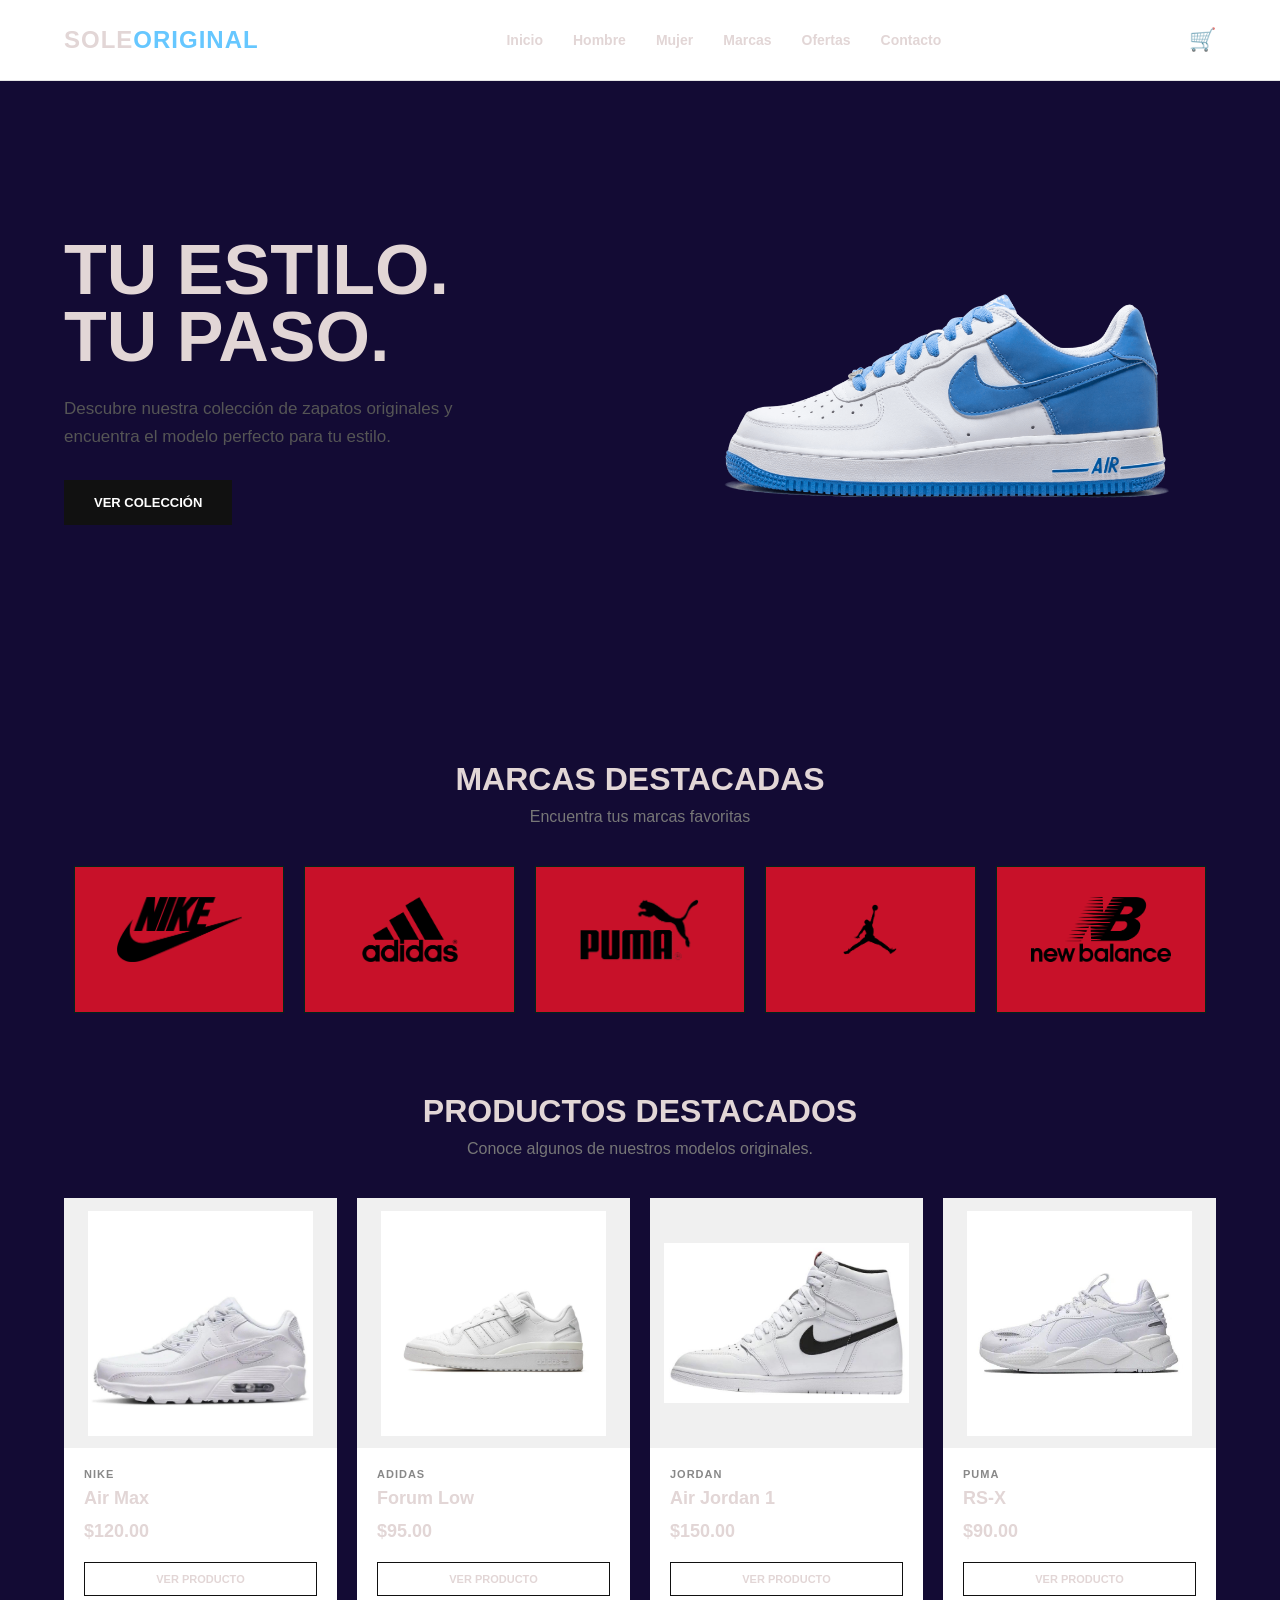
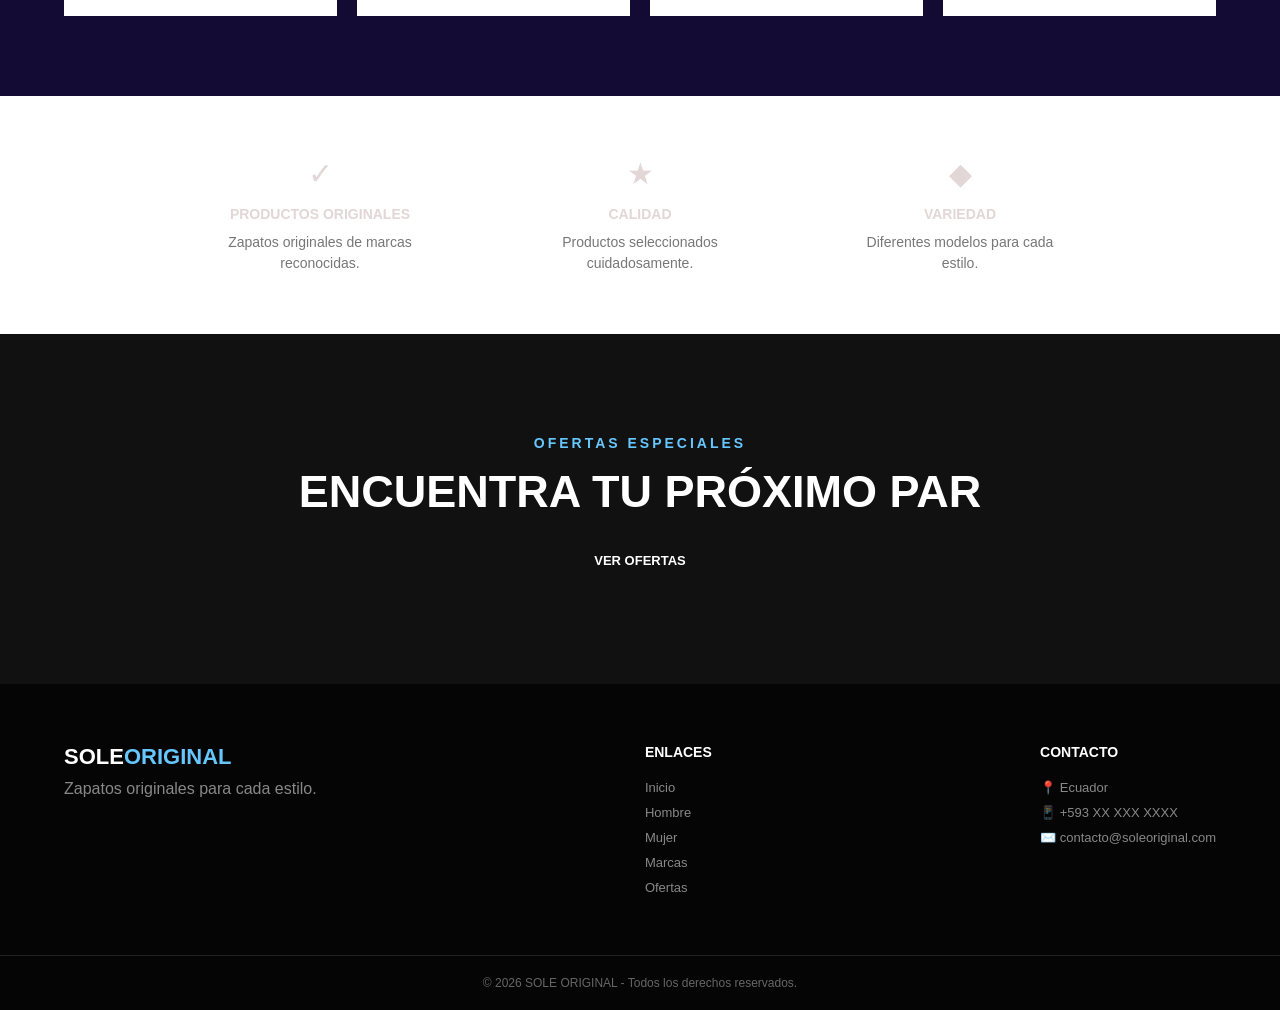
<file: index.html>
<!DOCTYPE html>
<html lang="es">

<head>
    <meta charset="UTF-8">
    <meta name="viewport" content="width=device-width, initial-scale=1.0">

    <title>SOLE ORIGINAL | Zapatos Originales</title>

    <link rel="stylesheet" href="estilo.css">
</head>

<body>

    <!-- BARRA DE NAVEGACIÓN -->

    <header>

        <nav class="navbar">

            <a href="index.html" class="logo">
                SOLE<span>ORIGINAL</span>
            </a>

            <ul class="menu">

                <li>
                    <a href="index.html">Inicio</a>
                </li>

                <li>
                    <a href="hombre.html">Hombre</a>
                </li>

                <li>
                    <a href="mujer.html">Mujer</a>
                </li>

                <li>
                    <a href="marcas.html">Marcas</a>
                </li>

                <li>
                    <a href="ofertas.html">Ofertas</a>
                </li>

                <li>
                    <a href="contacto.html">Contacto</a>
                </li>

            </ul>

            <a href="#" class="carrito">🛒</a>

        </nav>

    </header>


    <!-- PORTADA PRINCIPAL -->

    <main>

        <section class="hero">

            <div class="hero-text">

                <h1>
                    TU ESTILO.
                    <br>
                    TU PASO.
                </h1>

                <p class="descripcion">
                    Descubre nuestra colección de zapatos originales
                    y encuentra el modelo perfecto para tu estilo.
                </p>

                <a href="marcas.html" class="boton">
                    VER COLECCIÓN
                </a>

            </div>


            <div class="hero-imagen">

                <img
                    src="img/zapato-principal.png"
                    alt="Zapato original">

            </div>

        </section>


       <!-- MARCAS DESTACADAS -->


<section class="marcas">

    <h2>
        MARCAS DESTACADAS
    </h2>

    <p class="texto-seccion">
        Encuentra tus marcas favoritas
    </p>

    <div class="marcas-contenedor">

        <a href="marcas.html#nike" class="marca">
            <img src="img/nike-logo.png" alt="Nike">
        </a>

        <a href="marcas.html#adidas" class="marca">
            <img src="img/adidas-logo.png" alt="Adidas">
        </a>

        <a href="marcas.html#puma" class="marca">
            <img src="img/puma-logo.png" alt="Puma">
        </a>

        <a href="marcas.html#jordan" class="marca">
            <img src="img/jordan-logo.png" alt="Jordan">
        </a>

        <a href="marcas.html#newbalance" class="marca">
            <img src="img/new-balance-logo.png" alt="New Balance">
        </a>

    </div>

</section>



        <!-- PRODUCTOS DESTACADOS -->

        <section class="productos">

            <h2>
                PRODUCTOS DESTACADOS
            </h2>

            <p class="texto-seccion">
                Conoce algunos de nuestros modelos originales.
            </p>


            <div class="productos-contenedor">


                <!-- PRODUCTO 1 -->

                <article class="producto">

                    <div class="producto-imagen">

                        <img
                            src="img/nike-air-max.jpg"
                            alt="Nike Air Max original">

                    </div>

                    <div class="producto-info">

                        <p class="marca-producto">
                            NIKE
                        </p>

                        <h3>
                            Air Max
                        </h3>

                        <p class="precio">
                            $120.00
                        </p>

                        <a href="#" class="boton-producto">
                            VER PRODUCTO
                        </a>

                    </div>

                </article>


                <!-- PRODUCTO 2 -->

                <article class="producto">

                    <div class="producto-imagen">

                        <img
                            src="img/adidas-forum.jpg"
                            alt="Adidas Forum original">

                    </div>

                    <div class="producto-info">

                        <p class="marca-producto">
                            ADIDAS
                        </p>

                        <h3>
                            Forum Low
                        </h3>

                        <p class="precio">
                            $95.00
                        </p>

                        <a href="#" class="boton-producto">
                            VER PRODUCTO
                        </a>

                    </div>

                </article>


                <!-- PRODUCTO 3 -->

                <article class="producto">

                    <div class="producto-imagen">

                        <img
                            src="img/jordan-1.jpg"
                            alt="Air Jordan 1 original">

                    </div>

                    <div class="producto-info">

                        <p class="marca-producto">
                            JORDAN
                        </p>

                        <h3>
                            Air Jordan 1
                        </h3>

                        <p class="precio">
                            $150.00
                        </p>

                        <a href="#" class="boton-producto">
                            VER PRODUCTO
                        </a>

                    </div>

                </article>


                <!-- PRODUCTO 4 -->

                <article class="producto">

                    <div class="producto-imagen">

                        <img
                            src="img/puma-rs.jpg"
                            alt="Puma RS original">

                    </div>

                    <div class="producto-info">

                        <p class="marca-producto">
                            PUMA
                        </p>

                        <h3>
                            RS-X
                        </h3>

                        <p class="precio">
                            $90.00
                        </p>

                        <a href="#" class="boton-producto">
                            VER PRODUCTO
                        </a>

                    </div>

                </article>

            </div>

        </section>


        <!-- BENEFICIOS -->

        <section class="beneficios">

            <div class="beneficio">

                <div class="icono">
                    ✓
                </div>

                <h3>
                    PRODUCTOS ORIGINALES
                </h3>

                <p>
                    Zapatos originales de marcas reconocidas.
                </p>

            </div>


            <div class="beneficio">

                <div class="icono">
                    ★
                </div>

                <h3>
                    CALIDAD
                </h3>

                <p>
                    Productos seleccionados cuidadosamente.
                </p>

            </div>


            <div class="beneficio">

                <div class="icono">
                    ◆
                </div>

                <h3>
                    VARIEDAD
                </h3>

                <p>
                    Diferentes modelos para cada estilo.
                </p>

            </div>

        </section>


        <!-- OFERTAS -->

        <section class="oferta">

            <div class="oferta-contenido">

                <p>
                    OFERTAS ESPECIALES
                </p>

                <h2>
                    ENCUENTRA TU PRÓXIMO PAR
                </h2>

                <a href="ofertas.html" class="boton boton-claro">
                    VER OFERTAS
                </a>

            </div>

        </section>

    </main>


    <!-- PIE DE PÁGINA -->

    <footer>

        <div class="footer-contenido">


            <div class="footer-logo">

                <h2>
                    SOLE<span>ORIGINAL</span>
                </h2>

                <p>
                    Zapatos originales para cada estilo.
                </p>

            </div>


            <div class="footer-enlaces">

                <h3>
                    ENLACES
                </h3>

                <a href="index.html">
                    Inicio
                </a>

                <a href="hombre.html">
                    Hombre
                </a>

                <a href="mujer.html">
                    Mujer
                </a>

                <a href="marcas.html">
                    Marcas
                </a>

                <a href="ofertas.html">
                    Ofertas
                </a>

            </div>


            <div class="footer-contacto">

                <h3>
                    CONTACTO
                </h3>

                <p>
                    📍 Ecuador
                </p>

                <p>
                    📱 +593 XX XXX XXXX
                </p>

                <p>
                    ✉️ contacto@soleoriginal.com
                </p>

            </div>

        </div>


        <div class="copyright">

            <p>
                © 2026 SOLE ORIGINAL - Todos los derechos reservados.
            </p>

        </div>

    </footer>

</body>

</html>
</file>
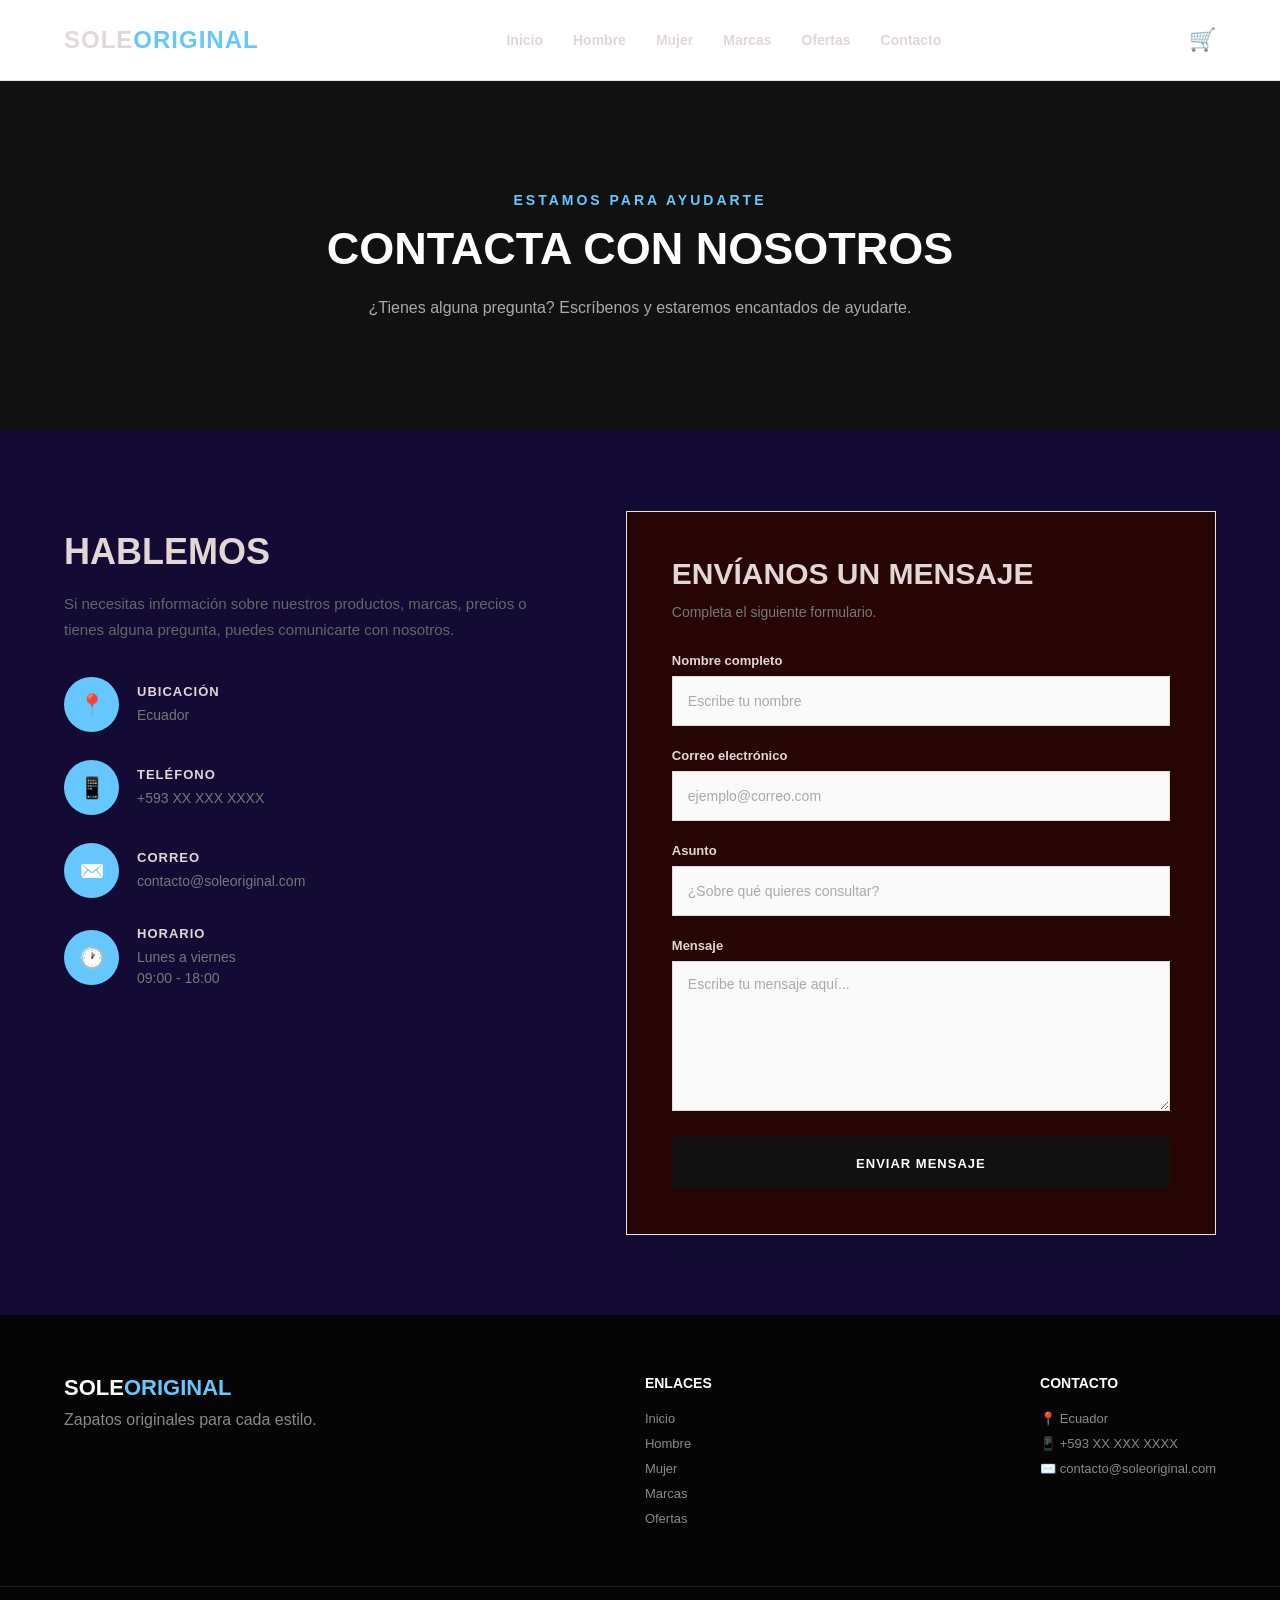
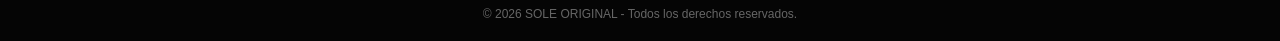
<file: contacto.html>
<!DOCTYPE html>
<html lang="es">

<head>
    <meta charset="UTF-8">
    <meta name="viewport" content="width=device-width, initial-scale=1.0">

    <title>Contacto | SOLE ORIGINAL</title>

    <link rel="stylesheet" href="estilo.css">
</head>

<body>

    <!-- BARRA DE NAVEGACIÓN -->

    <header>

        <nav class="navbar">

            <a href="index.html" class="logo">
                SOLE<span>ORIGINAL</span>
            </a>

            <ul class="menu">

                <li>
                    <a href="index.html">Inicio</a>
                </li>

                <li>
                    <a href="hombre.html">Hombre</a>
                </li>

                <li>
                    <a href="mujer.html">Mujer</a>
                </li>

                <li>
                    <a href="marcas.html">Marcas</a>
                </li>

                <li>
                    <a href="ofertas.html">Ofertas</a>
                </li>

                <li>
                    <a href="contacto.html">Contacto</a>
                </li>

            </ul>

            <a href="#" class="carrito">🛒</a>

        </nav>

    </header>


    <!-- ENCABEZADO DE CONTACTO -->

    <section class="oferta">

        <div class="oferta-contenido">

            <p>
                ESTAMOS PARA AYUDARTE
            </p>

            <h2>
                CONTACTA CON NOSOTROS
            </h2>

            <p>
                ¿Tienes alguna pregunta? Escríbenos y estaremos
                encantados de ayudarte.
            </p>

        </div>

    </section>


    <!-- CONTACTO -->

    <main>

        <section class="contacto">

            <div class="contacto-contenedor">


                <!-- INFORMACIÓN -->

                <div class="contacto-info">

                    <h2>
                        HABLEMOS
                    </h2>

                    <p>
                        Si necesitas información sobre nuestros
                        productos, marcas, precios o tienes alguna
                        pregunta, puedes comunicarte con nosotros.
                    </p>


                    <div class="contacto-dato">

                        <div class="contacto-icono">
                            📍
                        </div>

                        <div>
                            <h3>
                                UBICACIÓN
                            </h3>

                            <p>
                                Ecuador
                            </p>
                        </div>

                    </div>


                    <div class="contacto-dato">

                        <div class="contacto-icono">
                            📱
                        </div>

                        <div>
                            <h3>
                                TELÉFONO
                            </h3>

                            <p>
                                +593 XX XXX XXXX
                            </p>
                        </div>

                    </div>


                    <div class="contacto-dato">

                        <div class="contacto-icono">
                            ✉️
                        </div>

                        <div>
                            <h3>
                                CORREO
                            </h3>

                            <p>
                                contacto@soleoriginal.com
                            </p>
                        </div>

                    </div>


                    <div class="contacto-dato">

                        <div class="contacto-icono">
                            🕐
                        </div>

                        <div>
                            <h3>
                                HORARIO
                            </h3>

                            <p>
                                Lunes a viernes
                                <br>
                                09:00 - 18:00
                            </p>
                        </div>

                    </div>

                </div>


                <!-- FORMULARIO -->

                <div class="contacto-formulario">

                    <h2>
                        ENVÍANOS UN MENSAJE
                    </h2>

                    <p>
                        Completa el siguiente formulario.
                    </p>


                    <form>


                        <div class="campo">

                            <label for="nombre">
                                Nombre completo
                            </label>

                            <input
                                type="text"
                                id="nombre"
                                name="nombre"
                                placeholder="Escribe tu nombre"
                                required>

                        </div>


                        <div class="campo">

                            <label for="correo">
                                Correo electrónico
                            </label>

                            <input
                                type="email"
                                id="correo"
                                name="correo"
                                placeholder="ejemplo@correo.com"
                                required>

                        </div>


                        <div class="campo">

                            <label for="asunto">
                                Asunto
                            </label>

                            <input
                                type="text"
                                id="asunto"
                                name="asunto"
                                placeholder="¿Sobre qué quieres consultar?"
                                required>

                        </div>


                        <div class="campo">

                            <label for="mensaje">
                                Mensaje
                            </label>

                            <textarea
                                id="mensaje"
                                name="mensaje"
                                rows="6"
                                placeholder="Escribe tu mensaje aquí..."
                                required></textarea>

                        </div>


                        <button
                            type="submit"
                            class="boton-contacto">

                            ENVIAR MENSAJE

                        </button>

                    </form>

                </div>

            </div>

        </section>

    </main>


    <!-- PIE DE PÁGINA -->

    <footer>

        <div class="footer-contenido">


            <div class="footer-logo">

                <h2>
                    SOLE<span>ORIGINAL</span>
                </h2>

                <p>
                    Zapatos originales para cada estilo.
                </p>

            </div>


            <div class="footer-enlaces">

                <h3>
                    ENLACES
                </h3>

                <a href="index.html">
                    Inicio
                </a>

                <a href="hombre.html">
                    Hombre
                </a>

                <a href="mujer.html">
                    Mujer
                </a>

                <a href="marcas.html">
                    Marcas
                </a>

                <a href="ofertas.html">
                    Ofertas
                </a>

            </div>


            <div class="footer-contacto">

                <h3>
                    CONTACTO
                </h3>

                <p>
                    📍 Ecuador
                </p>

                <p>
                    📱 +593 XX XXX XXXX
                </p>

                <p>
                    ✉️ contacto@soleoriginal.com
                </p>

            </div>

        </div>


        <div class="copyright">

            <p>
                © 2026 SOLE ORIGINAL - Todos los derechos reservados.
            </p>

        </div>

    </footer>

</body>

</html>
</file>
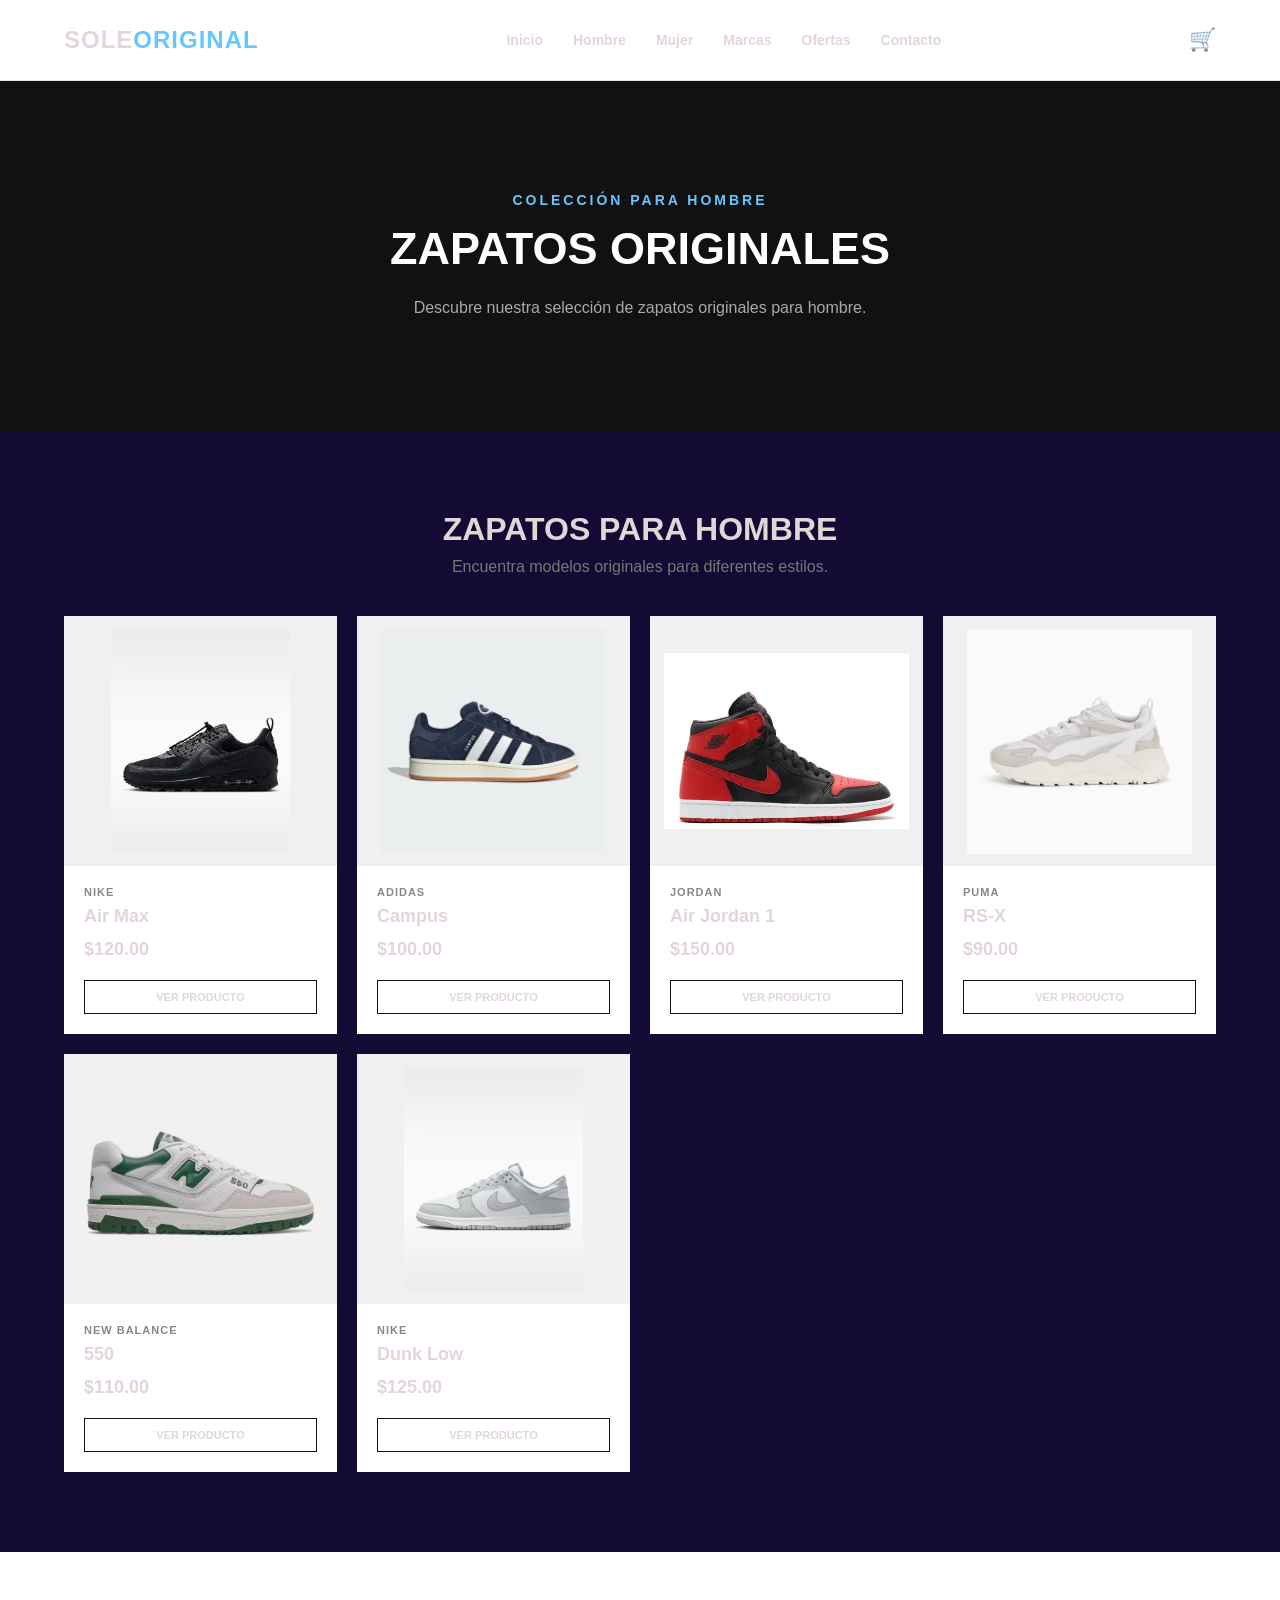
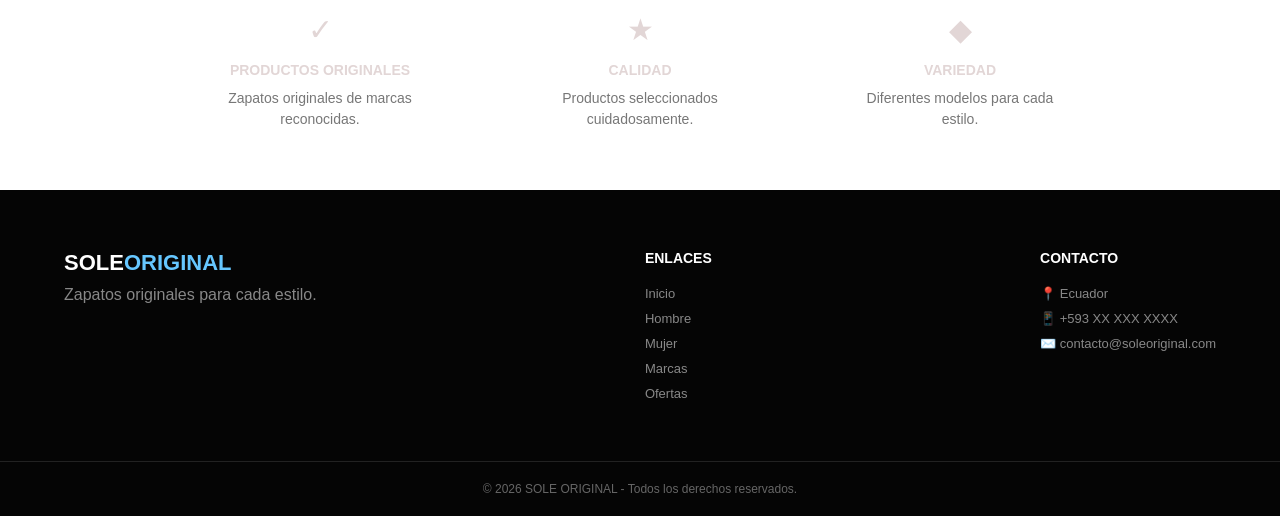
<file: hombre.html>
<!DOCTYPE html>
<html lang="es">

<head>
    <meta charset="UTF-8">
    <meta name="viewport" content="width=device-width, initial-scale=1.0">

    <title>Hombre | SOLE ORIGINAL</title>

    <link rel="stylesheet" href="estilo.css">
</head>

<body>

    <!-- BARRA DE NAVEGACIÓN -->

    <header>

        <nav class="navbar">

            <a href="index.html" class="logo">
                SOLE<span>ORIGINAL</span>
            </a>

            <ul class="menu">

                <li>
                    <a href="index.html">Inicio</a>
                </li>

                <li>
                    <a href="hombre.html">Hombre</a>
                </li>

                <li>
                    <a href="mujer.html">Mujer</a>
                </li>

                <li>
                    <a href="marcas.html">Marcas</a>
                </li>

                <li>
                    <a href="ofertas.html">Ofertas</a>
                </li>

                <li>
                    <a href="contacto.html">Contacto</a>
                </li>

            </ul>

            <a href="#" class="carrito">🛒</a>

        </nav>

    </header>


    <!-- PRESENTACIÓN -->

    <section class="oferta">

        <div class="oferta-contenido">

            <p>COLECCIÓN PARA HOMBRE</p>

            <h2>
                ZAPATOS ORIGINALES
            </h2>

            <p>
                Descubre nuestra selección de zapatos originales
                para hombre.
            </p>

        </div>

    </section>


    <!-- PRODUCTOS -->

    <section class="productos">

        <h2>ZAPATOS PARA HOMBRE</h2>

        <p class="texto-seccion">
            Encuentra modelos originales para diferentes estilos.
        </p>


        <div class="productos-contenedor">


            <!-- NIKE -->

            <article class="producto">

                <div class="producto-imagen">

                    <img
                        src="img/hombre-nike-air-max.jpg"
                        alt="Nike Air Max original">

                </div>

                <div class="producto-info">

                    <p class="marca-producto">
                        NIKE
                    </p>

                    <h3>
                        Air Max
                    </h3>

                    <p class="precio">
                        $120.00
                    </p>

                    <a href="#" class="boton-producto">
                        VER PRODUCTO
                    </a>

                </div>

            </article>


            <!-- ADIDAS -->

            <article class="producto">

                <div class="producto-imagen">

                    <img
                        src="img/hombre-adidas-campus.jpg"
                        alt="Adidas Campus original">

                </div>

                <div class="producto-info">

                    <p class="marca-producto">
                        ADIDAS
                    </p>

                    <h3>
                        Campus
                    </h3>

                    <p class="precio">
                        $100.00
                    </p>

                    <a href="#" class="boton-producto">
                        VER PRODUCTO
                    </a>

                </div>

            </article>


            <!-- JORDAN -->

            <article class="producto">

                <div class="producto-imagen">

                    <img
                        src="img/hombre-jordan-1.jpg"
                        alt="Air Jordan 1 original">

                </div>

                <div class="producto-info">

                    <p class="marca-producto">
                        JORDAN
                    </p>

                    <h3>
                        Air Jordan 1
                    </h3>

                    <p class="precio">
                        $150.00
                    </p>

                    <a href="#" class="boton-producto">
                        VER PRODUCTO
                    </a>

                </div>

            </article>


            <!-- PUMA -->

            <article class="producto">

                <div class="producto-imagen">

                    <img
                        src="img/hombre-puma-rs.jpg"
                        alt="Puma RS original">

                </div>

                <div class="producto-info">

                    <p class="marca-producto">
                        PUMA
                    </p>

                    <h3>
                        RS-X
                    </h3>

                    <p class="precio">
                        $90.00
                    </p>

                    <a href="#" class="boton-producto">
                        VER PRODUCTO
                    </a>

                </div>

            </article>


            <!-- NEW BALANCE -->

            <article class="producto">

                <div class="producto-imagen">

                    <img
                        src="img/hombre-new-balance.jpg"
                        alt="New Balance 550 original">

                </div>

                <div class="producto-info">

                    <p class="marca-producto">
                        NEW BALANCE
                    </p>

                    <h3>
                        550
                    </h3>

                    <p class="precio">
                        $110.00
                    </p>

                    <a href="#" class="boton-producto">
                        VER PRODUCTO
                    </a>

                </div>

            </article>


            <!-- NIKE DUNK -->

            <article class="producto">

                <div class="producto-imagen">

                    <img
                        src="img/hombre-nike-dunk.jpg"
                        alt="Nike Dunk original">

                </div>

                <div class="producto-info">

                    <p class="marca-producto">
                        NIKE
                    </p>

                    <h3>
                        Dunk Low
                    </h3>

                    <p class="precio">
                        $125.00
                    </p>

                    <a href="#" class="boton-producto">
                        VER PRODUCTO
                    </a>

                </div>

            </article>

        </div>

    </section>


    <!-- INFORMACIÓN -->

    <section class="beneficios">

        <div class="beneficio">

            <div class="icono">✓</div>

            <h3>
                PRODUCTOS ORIGINALES
            </h3>

            <p>
                Zapatos originales de marcas reconocidas.
            </p>

        </div>


        <div class="beneficio">

            <div class="icono">★</div>

            <h3>
                CALIDAD
            </h3>

            <p>
                Productos seleccionados cuidadosamente.
            </p>

        </div>


        <div class="beneficio">

            <div class="icono">◆</div>

            <h3>
                VARIEDAD
            </h3>

            <p>
                Diferentes modelos para cada estilo.
            </p>

        </div>

    </section>


    <!-- FOOTER -->

    <footer>

        <div class="footer-contenido">


            <div class="footer-logo">

                <h2>
                    SOLE<span>ORIGINAL</span>
                </h2>

                <p>
                    Zapatos originales para cada estilo.
                </p>

            </div>


            <div class="footer-enlaces">

                <h3>
                    ENLACES
                </h3>

                <a href="index.html">
                    Inicio
                </a>

                <a href="hombre.html">
                    Hombre
                </a>

                <a href="mujer.html">
                    Mujer
                </a>

                <a href="marcas.html">
                    Marcas
                </a>

                <a href="ofertas.html">
                    Ofertas
                </a>

            </div>


            <div class="footer-contacto">

                <h3>
                    CONTACTO
                </h3>

                <p>
                    📍 Ecuador
                </p>

                <p>
                    📱 +593 XX XXX XXXX
                </p>

                <p>
                    ✉️ contacto@soleoriginal.com
                </p>

            </div>

        </div>


        <div class="copyright">

            <p>
                © 2026 SOLE ORIGINAL - Todos los derechos reservados.
            </p>

        </div>

    </footer>

</body>

</html>
</file>
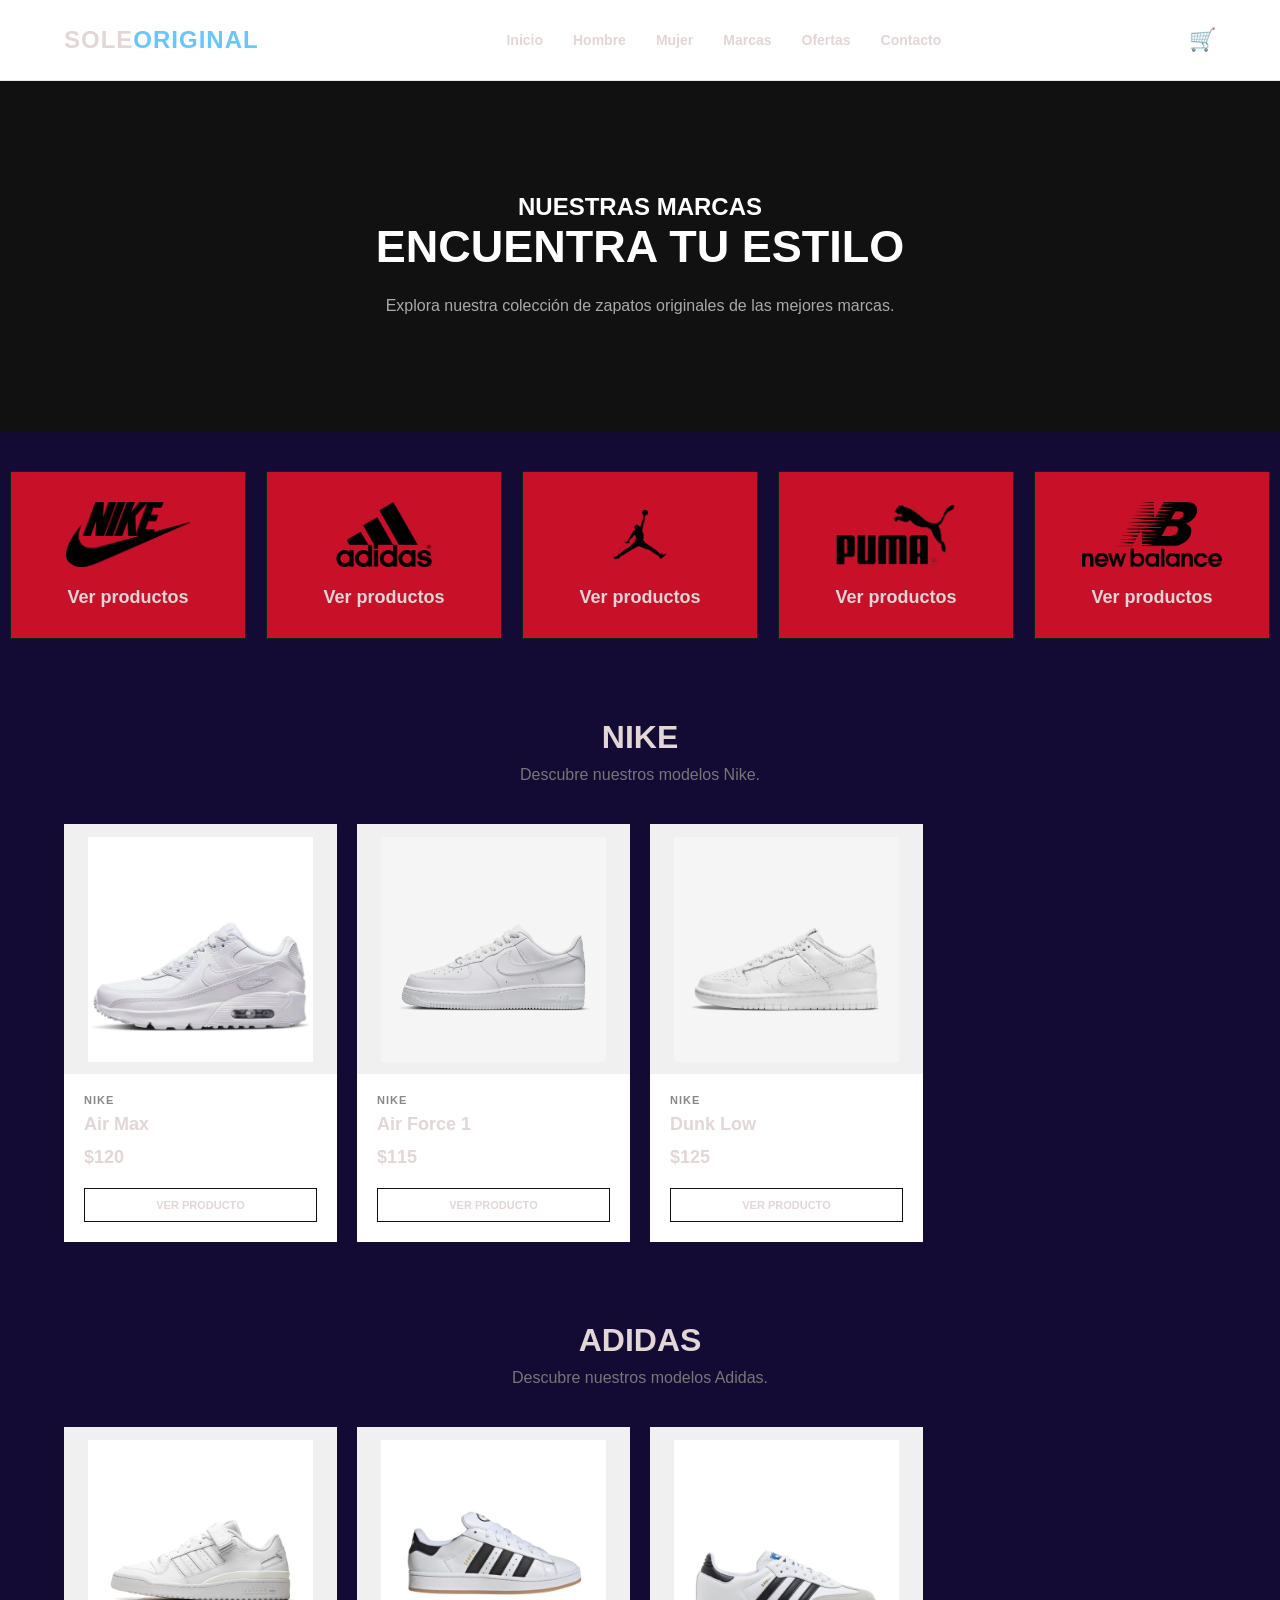
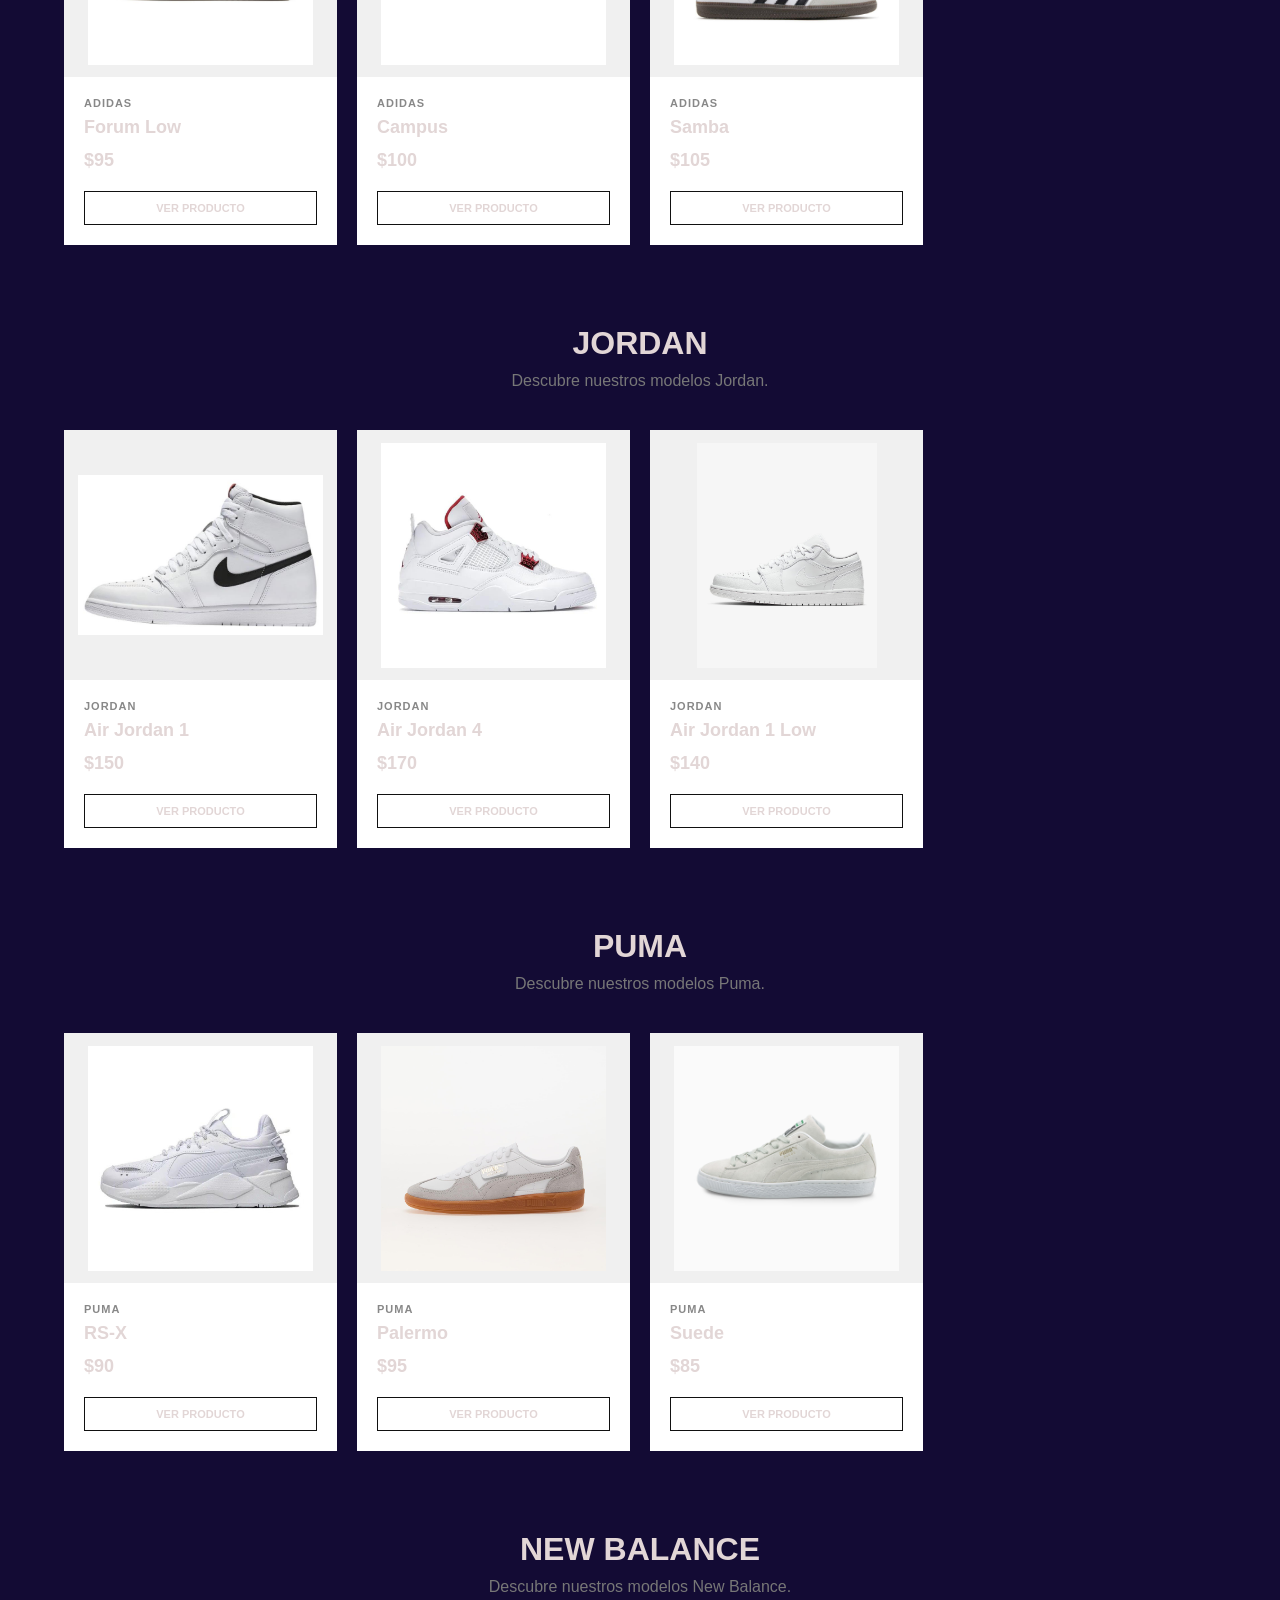
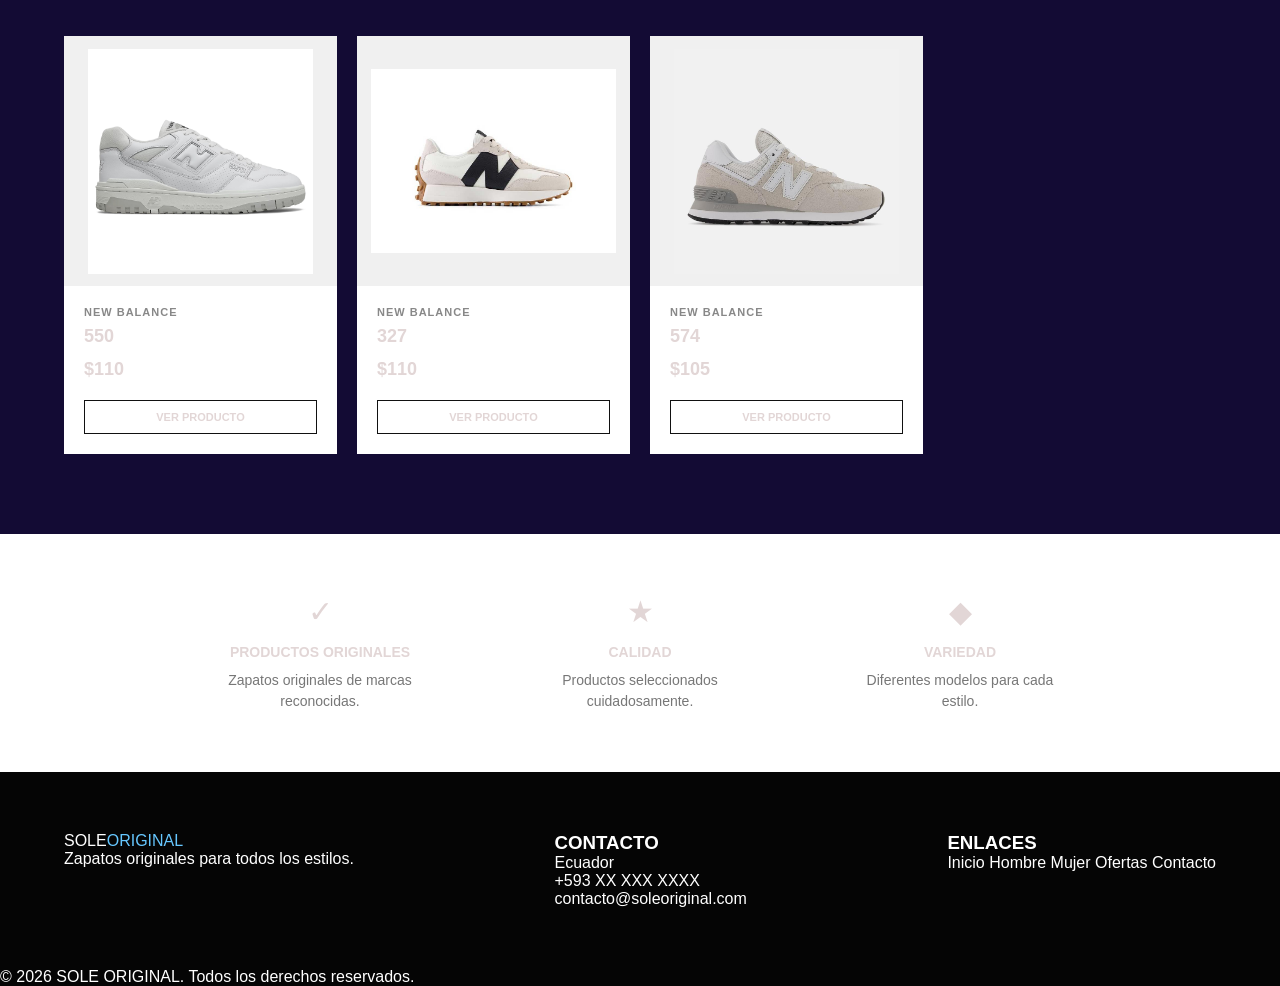
<file: marcas.html>
<!DOCTYPE html>
<html lang="es">
<head>
    <meta charset="UTF-8">
    <meta name="viewport" content="width=device-width, initial-scale=1.0">
    <title>Marcas | SOLE ORIGINAL</title>
    <link rel="stylesheet" href="estilo.css">
</head>

<body>

    <!-- ENCABEZADO -->
    <header>
        <nav class="navbar">

            <a href="index.html" class="logo">
                SOLE<span>ORIGINAL</span>
            </a>

            <div class="menu">
                <a href="index.html">Inicio</a>
                <a href="hombre.html">Hombre</a>
                <a href="mujer.html">Mujer</a>
                <a href="marcas.html">Marcas</a>
                <a href="ofertas.html">Ofertas</a>
                <a href="contacto.html">Contacto</a>
            </div>

            <a href="#" class="carrito">🛒</a>

        </nav>
    </header>


    <!-- BANNER -->
    <section class="oferta">

        <div class="oferta-contenido">

            <h1>NUESTRAS MARCAS</h1>

            <h2>ENCUENTRA TU ESTILO</h2>

            <p>
                Explora nuestra colección de zapatos originales
                de las mejores marcas.
            </p>

        </div>

    </section>


    <!-- MARCAS -->

<div class="marcas-contenedor">

    <a href="#nike" class="marca">
        <img src="img/nike-logo.png" alt="Nike">
        <p>Ver productos</p>
    </a>

    <a href="#adidas" class="marca">
        <img src="img/adidas-logo.png" alt="Adidas">
        <p>Ver productos</p>
    </a>

    <a href="#jordan" class="marca">
        <img src="img/jordan-logo.png" alt="Jordan">
        <p>Ver productos</p>
    </a>

    <a href="#puma" class="marca">
        <img src="img/puma-logo.png" alt="Puma">
        <p>Ver productos</p>
    </a>

    <a href="#newbalance" class="marca">
        <img src="img/new-balance-logo.png" alt="New Balance">
        <p>Ver productos</p>
    </a>

</div>



    <!-- NIKE -->
    <section id="nike" class="productos">

        <h2>NIKE</h2>

        <p class="texto-seccion">
            Descubre nuestros modelos Nike.
        </p>

        <div class="productos-contenedor">

            <div class="producto">

                <div class="producto-imagen">
                    <img src="img/nike-air-max.jpg" alt="Nike Air Max">
                </div>

                <div class="producto-info">
                    <p class="marca-producto">NIKE</p>
                    <h3>Air Max</h3>
                    <p class="precio">$120</p>
                    <a href="#" class="boton-producto">VER PRODUCTO</a>
                </div>

            </div>


            <div class="producto">

                <div class="producto-imagen">
                    <img src="img/nike-air-force-1.jpg" alt="Nike Air Force 1">
                </div>

                <div class="producto-info">
                    <p class="marca-producto">NIKE</p>
                    <h3>Air Force 1</h3>
                    <p class="precio">$115</p>
                    <a href="#" class="boton-producto">VER PRODUCTO</a>
                </div>

            </div>


            <div class="producto">

                <div class="producto-imagen">
                    <img src="img/nike-dunk-low.jpg" alt="Nike Dunk Low">
                </div>

                <div class="producto-info">
                    <p class="marca-producto">NIKE</p>
                    <h3>Dunk Low</h3>
                    <p class="precio">$125</p>
                    <a href="#" class="boton-producto">VER PRODUCTO</a>
                </div>

            </div>

        </div>

    </section>


    <!-- ADIDAS -->
    <section id="adidas" class="productos">

        <h2>ADIDAS</h2>

        <p class="texto-seccion">
            Descubre nuestros modelos Adidas.
        </p>

        <div class="productos-contenedor">

            <div class="producto">

                <div class="producto-imagen">
                    <img src="img/adidas-forum.jpg" alt="Adidas Forum Low">
                </div>

                <div class="producto-info">
                    <p class="marca-producto">ADIDAS</p>
                    <h3>Forum Low</h3>
                    <p class="precio">$95</p>
                    <a href="#" class="boton-producto">VER PRODUCTO</a>
                </div>

            </div>


            <div class="producto">

                <div class="producto-imagen">
                    <img src="img/adidas-campus.jpg" alt="Adidas Campus">
                </div>

                <div class="producto-info">
                    <p class="marca-producto">ADIDAS</p>
                    <h3>Campus</h3>
                    <p class="precio">$100</p>
                    <a href="#" class="boton-producto">VER PRODUCTO</a>
                </div>

            </div>


            <div class="producto">

                <div class="producto-imagen">
                    <img src="img/adidas-samba.jpg" alt="Adidas Samba">
                </div>

                <div class="producto-info">
                    <p class="marca-producto">ADIDAS</p>
                    <h3>Samba</h3>
                    <p class="precio">$105</p>
                    <a href="#" class="boton-producto">VER PRODUCTO</a>
                </div>

            </div>

        </div>

    </section>


    <!-- JORDAN -->
    <section id="jordan" class="productos">

        <h2>JORDAN</h2>

        <p class="texto-seccion">
            Descubre nuestros modelos Jordan.
        </p>

        <div class="productos-contenedor">

            <div class="producto">

                <div class="producto-imagen">
                    <img src="img/jordan-1.jpg" alt="Air Jordan 1">
                </div>

                <div class="producto-info">
                    <p class="marca-producto">JORDAN</p>
                    <h3>Air Jordan 1</h3>
                    <p class="precio">$150</p>
                    <a href="#" class="boton-producto">VER PRODUCTO</a>
                </div>

            </div>


            <div class="producto">

                <div class="producto-imagen">
                    <img src="img/jordan-4.jpg" alt="Air Jordan 4">
                </div>

                <div class="producto-info">
                    <p class="marca-producto">JORDAN</p>
                    <h3>Air Jordan 4</h3>
                    <p class="precio">$170</p>
                    <a href="#" class="boton-producto">VER PRODUCTO</a>
                </div>

            </div>


            <div class="producto">

                <div class="producto-imagen">
                    <img src="img/jordan-1-low.jpg" alt="Air Jordan 1 Low">
                </div>

                <div class="producto-info">
                    <p class="marca-producto">JORDAN</p>
                    <h3>Air Jordan 1 Low</h3>
                    <p class="precio">$140</p>
                    <a href="#" class="boton-producto">VER PRODUCTO</a>
                </div>

            </div>

        </div>

    </section>


    <!-- PUMA -->
    <section id="puma" class="productos">

        <h2>PUMA</h2>

        <p class="texto-seccion">
            Descubre nuestros modelos Puma.
        </p>

        <div class="productos-contenedor">

            <div class="producto">

                <div class="producto-imagen">
                    <img src="img/puma-rs.jpg" alt="Puma RS-X">
                </div>

                <div class="producto-info">
                    <p class="marca-producto">PUMA</p>
                    <h3>RS-X</h3>
                    <p class="precio">$90</p>
                    <a href="#" class="boton-producto">VER PRODUCTO</a>
                </div>

            </div>


            <div class="producto">

                <div class="producto-imagen">
                    <img src="img/puma-palermo.jpg" alt="Puma Palermo">
                </div>

                <div class="producto-info">
                    <p class="marca-producto">PUMA</p>
                    <h3>Palermo</h3>
                    <p class="precio">$95</p>
                    <a href="#" class="boton-producto">VER PRODUCTO</a>
                </div>

            </div>


            <div class="producto">

                <div class="producto-imagen">
                    <img src="img/puma-suede.jpg" alt="Puma Suede">
                </div>

                <div class="producto-info">
                    <p class="marca-producto">PUMA</p>
                    <h3>Suede</h3>
                    <p class="precio">$85</p>
                    <a href="#" class="boton-producto">VER PRODUCTO</a>
                </div>

            </div>

        </div>

    </section>


    <!-- NEW BALANCE -->
    <section id="newbalance" class="productos">

        <h2>NEW BALANCE</h2>

        <p class="texto-seccion">
            Descubre nuestros modelos New Balance.
        </p>

        <div class="productos-contenedor">

            <div class="producto">

                <div class="producto-imagen">
                    <img src="img/new-balance-550.jpg" alt="New Balance 550">
                </div>

                <div class="producto-info">
                    <p class="marca-producto">NEW BALANCE</p>
                    <h3>550</h3>
                    <p class="precio">$110</p>
                    <a href="#" class="boton-producto">VER PRODUCTO</a>
                </div>

            </div>


            <div class="producto">

                <div class="producto-imagen">
                    <img src="img/new-balance-327.jpg" alt="New Balance 327">
                </div>

                <div class="producto-info">
                    <p class="marca-producto">NEW BALANCE</p>
                    <h3>327</h3>
                    <p class="precio">$110</p>
                    <a href="#" class="boton-producto">VER PRODUCTO</a>
                </div>

            </div>


            <div class="producto">

                <div class="producto-imagen">
                    <img src="img/new-balance-574.jpg" alt="New Balance 574">
                </div>

                <div class="producto-info">
                    <p class="marca-producto">NEW BALANCE</p>
                    <h3>574</h3>
                    <p class="precio">$105</p>
                    <a href="#" class="boton-producto">VER PRODUCTO</a>
                </div>

            </div>

        </div>

    </section>

<!-- BENEFICIOS -->

<section class="beneficios">

    <div class="beneficio">

        <div class="icono">
            ✓
        </div>

        <h3>
            PRODUCTOS ORIGINALES
        </h3>

        <p>
            Zapatos originales de marcas reconocidas.
        </p>

    </div>


    <div class="beneficio">

        <div class="icono">
            ★
        </div>

        <h3>
            CALIDAD
        </h3>

        <p>
            Productos seleccionados cuidadosamente.
        </p>

    </div>


    <div class="beneficio">

        <div class="icono">
            ◆
        </div>

        <h3>
            VARIEDAD
        </h3>

        <p>
            Diferentes modelos para cada estilo.
        </p>

    </div>

</section>


    <!-- PIE DE PÁGINA -->
    <footer>

        <div class="footer-contenido">

            <div>
                <a href="index.html" class="footer-logo">
                    SOLE<span>ORIGINAL</span>
                </a>

                <p>
                    Zapatos originales para todos los estilos.
                </p>
            </div>


            <div>
                <h3>CONTACTO</h3>

                <p>Ecuador</p>
                <p>+593 XX XXX XXXX</p>
                <p>contacto@soleoriginal.com</p>
            </div>


            <div>
                <h3>ENLACES</h3>

                <a href="index.html">Inicio</a>
                <a href="hombre.html">Hombre</a>
                <a href="mujer.html">Mujer</a>
                <a href="ofertas.html">Ofertas</a>
                <a href="contacto.html">Contacto</a>
            </div>

        </div>


        <div class="footer-bottom">
            <p>© 2026 SOLE ORIGINAL. Todos los derechos reservados.</p>
        </div>

    </footer>

</body>
</html>
</file>
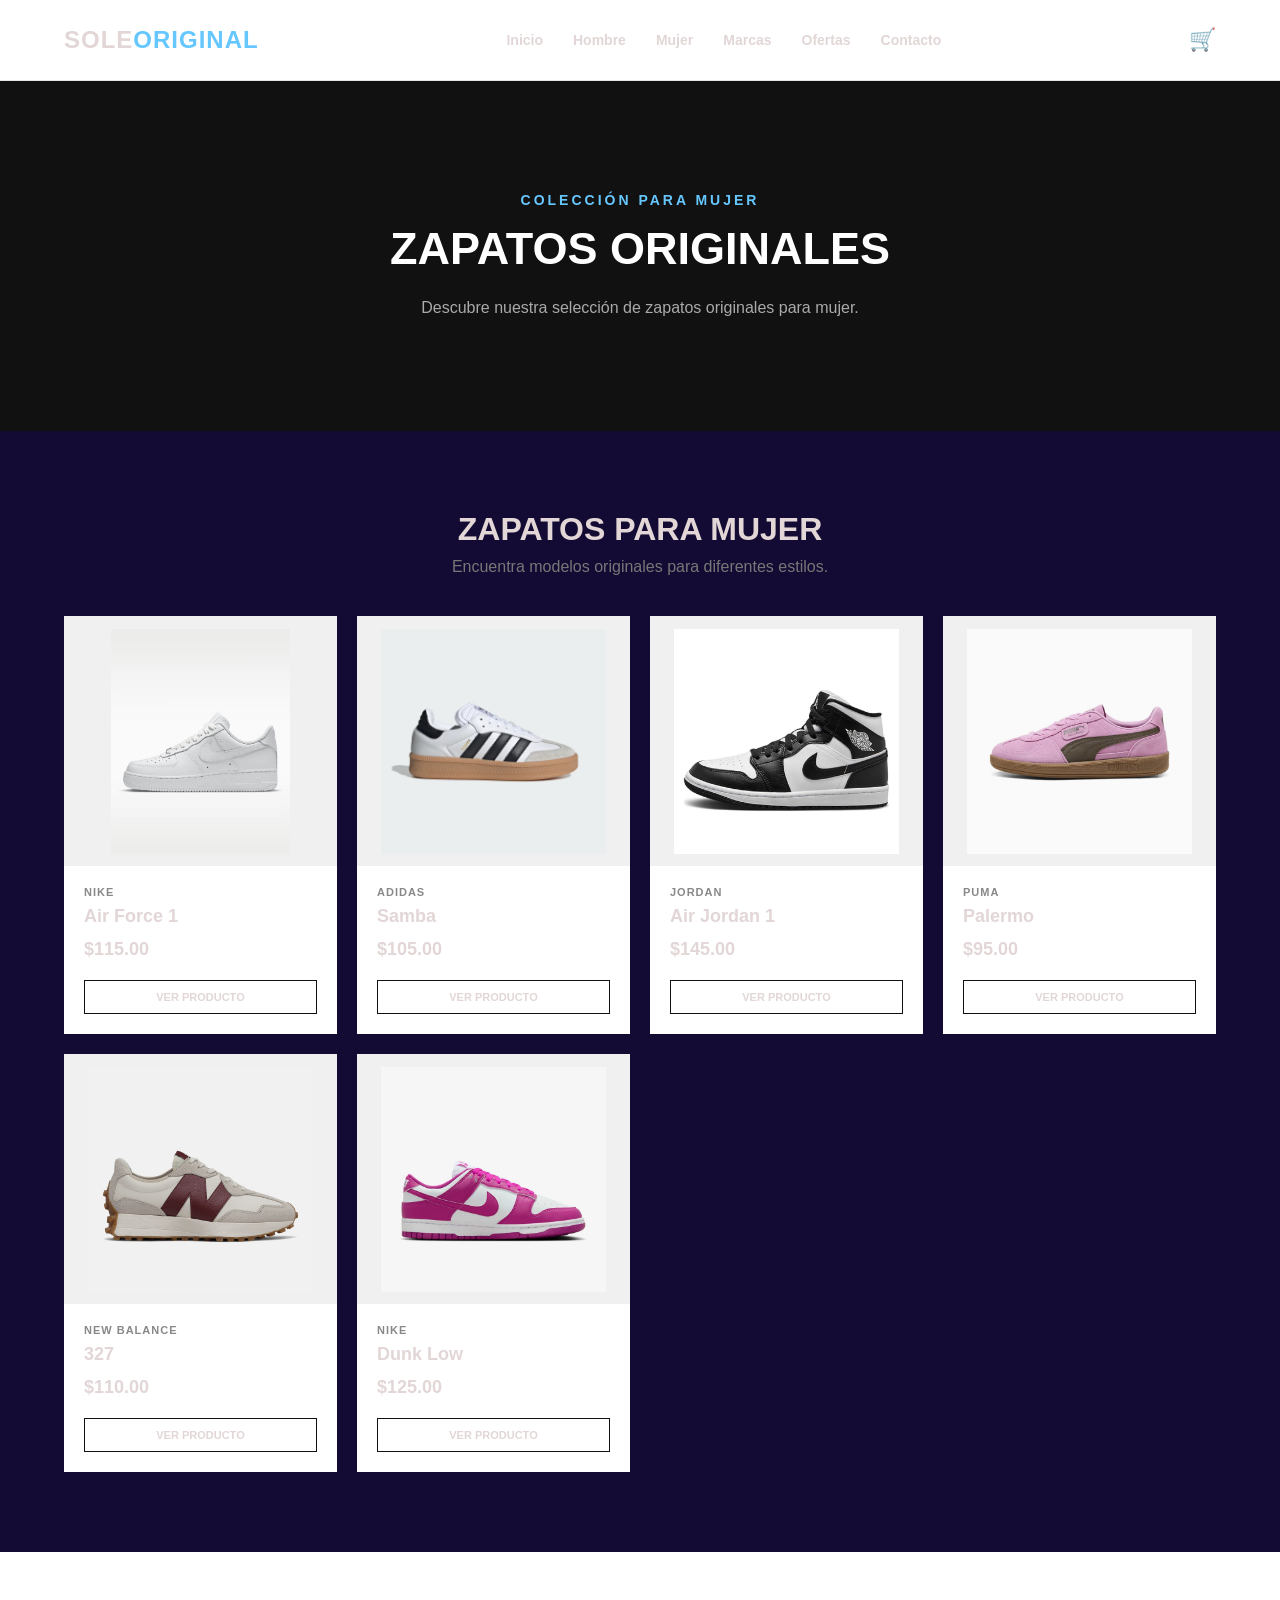
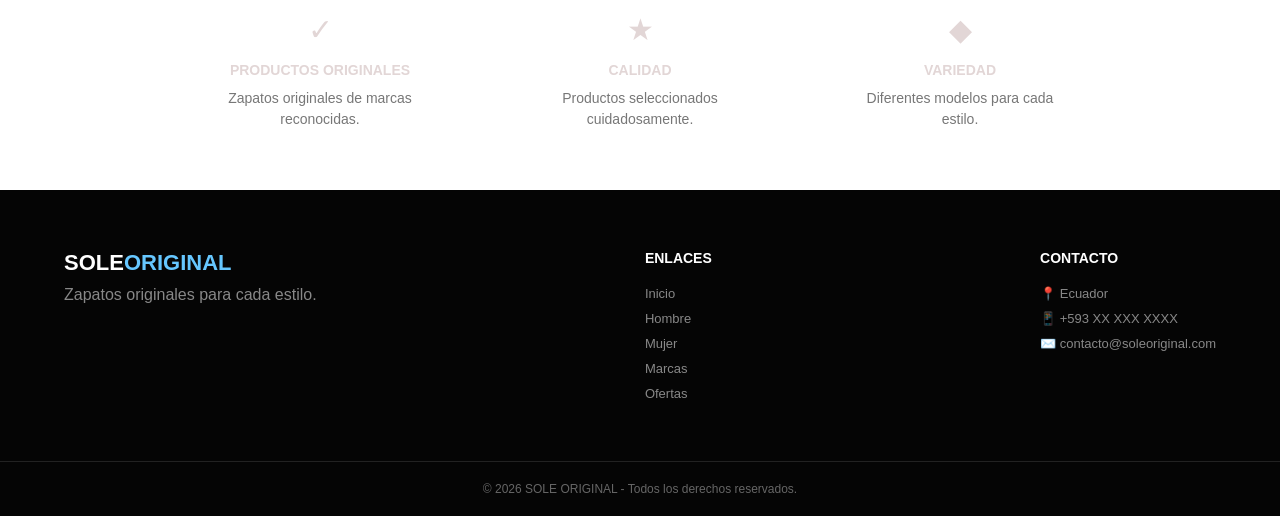
<file: mujer.html>
<!DOCTYPE html>
<html lang="es">

<head>
    <meta charset="UTF-8">
    <meta name="viewport" content="width=device-width, initial-scale=1.0">

    <title>Mujer | SOLE ORIGINAL</title>

    <link rel="stylesheet" href="estilo.css">
</head>

<body>

    <!-- BARRA DE NAVEGACIÓN -->

    <header>

        <nav class="navbar">

            <a href="index.html" class="logo">
                SOLE<span>ORIGINAL</span>
            </a>

            <ul class="menu">

                <li>
                    <a href="index.html">Inicio</a>
                </li>

                <li>
                    <a href="hombre.html">Hombre</a>
                </li>

                <li>
                    <a href="mujer.html">Mujer</a>
                </li>

                <li>
                    <a href="marcas.html">Marcas</a>
                </li>

                <li>
                    <a href="ofertas.html">Ofertas</a>
                </li>

                <li>
                    <a href="contacto.html">Contacto</a>
                </li>

            </ul>

            <a href="#" class="carrito">🛒</a>

        </nav>

    </header>


    <!-- PRESENTACIÓN -->

    <section class="oferta">

        <div class="oferta-contenido">

            <p>COLECCIÓN PARA MUJER</p>

            <h2>
                ZAPATOS ORIGINALES
            </h2>

            <p>
                Descubre nuestra selección de zapatos originales
                para mujer.
            </p>

        </div>

    </section>


    <!-- PRODUCTOS -->

    <section class="productos">

        <h2>ZAPATOS PARA MUJER</h2>

        <p class="texto-seccion">
            Encuentra modelos originales para diferentes estilos.
        </p>


        <div class="productos-contenedor">


            <!-- NIKE -->

            <article class="producto">

                <div class="producto-imagen">

                    <img
                        src="img/mujer-nike-air.jpg"
                        alt="Nike Air para mujer">

                </div>

                <div class="producto-info">

                    <p class="marca-producto">
                        NIKE
                    </p>

                    <h3>
                        Air Force 1
                    </h3>

                    <p class="precio">
                        $115.00
                    </p>

                    <a href="#" class="boton-producto">
                        VER PRODUCTO
                    </a>

                </div>

            </article>


            <!-- ADIDAS -->

            <article class="producto">

                <div class="producto-imagen">

                    <img
                        src="img/mujer-adidas.jpg"
                        alt="Adidas para mujer">

                </div>

                <div class="producto-info">

                    <p class="marca-producto">
                        ADIDAS
                    </p>

                    <h3>
                        Samba
                    </h3>

                    <p class="precio">
                        $105.00
                    </p>

                    <a href="#" class="boton-producto">
                        VER PRODUCTO
                    </a>

                </div>

            </article>


            <!-- JORDAN -->

            <article class="producto">

                <div class="producto-imagen">

                    <img
                        src="img/mujer-jordan.jpg"
                        alt="Jordan para mujer">

                </div>

                <div class="producto-info">

                    <p class="marca-producto">
                        JORDAN
                    </p>

                    <h3>
                        Air Jordan 1
                    </h3>

                    <p class="precio">
                        $145.00
                    </p>

                    <a href="#" class="boton-producto">
                        VER PRODUCTO
                    </a>

                </div>

            </article>


            <!-- PUMA -->

            <article class="producto">

                <div class="producto-imagen">

                    <img
                        src="img/mujer-puma.jpg"
                        alt="Puma para mujer">

                </div>

                <div class="producto-info">

                    <p class="marca-producto">
                        PUMA
                    </p>

                    <h3>
                        Palermo
                    </h3>

                    <p class="precio">
                        $95.00
                    </p>

                    <a href="#" class="boton-producto">
                        VER PRODUCTO
                    </a>

                </div>

            </article>


            <!-- NEW BALANCE -->

            <article class="producto">

                <div class="producto-imagen">

                    <img
                        src="img/mujer-new-balance.jpg"
                        alt="New Balance para mujer">

                </div>

                <div class="producto-info">

                    <p class="marca-producto">
                        NEW BALANCE
                    </p>

                    <h3>
                        327
                    </h3>

                    <p class="precio">
                        $110.00
                    </p>

                    <a href="#" class="boton-producto">
                        VER PRODUCTO
                    </a>

                </div>

            </article>


            <!-- NIKE DUNK -->

            <article class="producto">

                <div class="producto-imagen">

                    <img
                        src="img/mujer-nike-dunk.jpg"
                        alt="Nike Dunk para mujer">

                </div>

                <div class="producto-info">

                    <p class="marca-producto">
                        NIKE
                    </p>

                    <h3>
                        Dunk Low
                    </h3>

                    <p class="precio">
                        $125.00
                    </p>

                    <a href="#" class="boton-producto">
                        VER PRODUCTO
                    </a>

                </div>

            </article>

        </div>

    </section>


    <!-- INFORMACIÓN -->

    <section class="beneficios">

        <div class="beneficio">

            <div class="icono">
                ✓
            </div>

            <h3>
                PRODUCTOS ORIGINALES
            </h3>

            <p>
                Zapatos originales de marcas reconocidas.
            </p>

        </div>


        <div class="beneficio">

            <div class="icono">
                ★
            </div>

            <h3>
                CALIDAD
            </h3>

            <p>
                Productos seleccionados cuidadosamente.
            </p>

        </div>


        <div class="beneficio">

            <div class="icono">
                ◆
            </div>

            <h3>
                VARIEDAD
            </h3>

            <p>
                Diferentes modelos para cada estilo.
            </p>

        </div>

    </section>


    <!-- FOOTER -->

    <footer>

        <div class="footer-contenido">

            <div class="footer-logo">

                <h2>
                    SOLE<span>ORIGINAL</span>
                </h2>

                <p>
                    Zapatos originales para cada estilo.
                </p>

            </div>


            <div class="footer-enlaces">

                <h3>
                    ENLACES
                </h3>

                <a href="index.html">Inicio</a>
                <a href="hombre.html">Hombre</a>
                <a href="mujer.html">Mujer</a>
                <a href="marcas.html">Marcas</a>
                <a href="ofertas.html">Ofertas</a>

            </div>


            <div class="footer-contacto">

                <h3>
                    CONTACTO
                </h3>

                <p>📍 Ecuador</p>
                <p>📱 +593 XX XXX XXXX</p>
                <p>✉️ contacto@soleoriginal.com</p>

            </div>

        </div>


        <div class="copyright">

            <p>
                © 2026 SOLE ORIGINAL - Todos los derechos reservados.
            </p>

        </div>

    </footer>

</body>

</html>
</file>
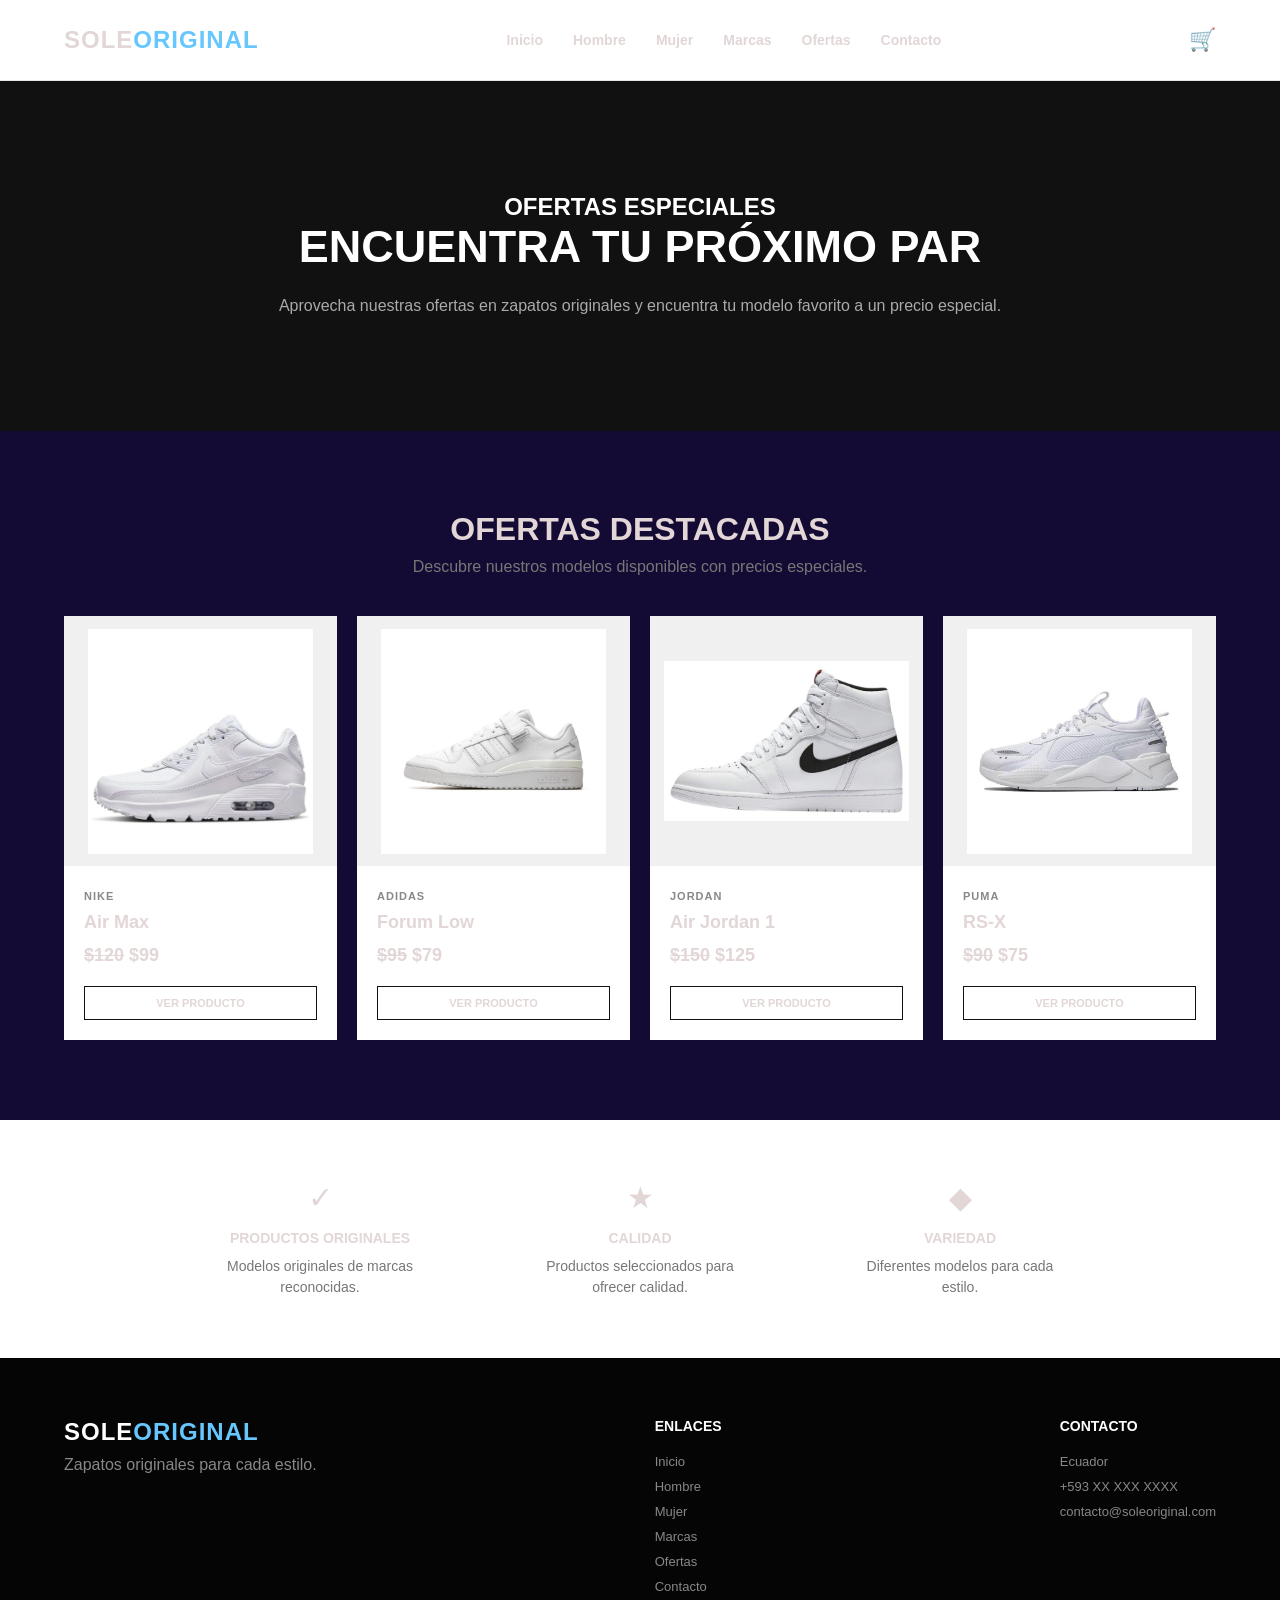
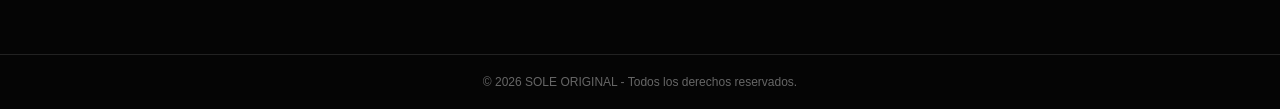
<file: ofertas.html>
<!DOCTYPE html>
<html lang="es">
<head>
    <meta charset="UTF-8">
    <meta name="viewport" content="width=device-width, initial-scale=1.0">
    <title>Ofertas | SOLE ORIGINAL</title>
    <link rel="stylesheet" href="estilo.css">
</head>
<body>

    <header>
        <nav class="navbar">
            <a href="index.html" class="logo">
                SOLE<span>ORIGINAL</span>
            </a>

            <div class="menu">
                <a href="index.html">Inicio</a>
                <a href="hombre.html">Hombre</a>
                <a href="mujer.html">Mujer</a>
                <a href="marcas.html">Marcas</a>
                <a href="ofertas.html">Ofertas</a>
                <a href="contacto.html">Contacto</a>
            </div>

            <a href="#" class="carrito">🛒</a>
        </nav>
    </header>

    <main>

        <section class="oferta">
            <div class="oferta-contenido">
                <h1>OFERTAS ESPECIALES</h1>
                <h2>ENCUENTRA TU PRÓXIMO PAR</h2>
                <p>
                    Aprovecha nuestras ofertas en zapatos originales
                    y encuentra tu modelo favorito a un precio especial.
                </p>
            </div>
        </section>

        <section class="productos">
            <h2>OFERTAS DESTACADAS</h2>
            <p class="texto-seccion">
                Descubre nuestros modelos disponibles con precios especiales.
            </p>

            <div class="productos-contenedor">

                <div class="producto">
                    <div class="producto-imagen">
                        <img src="img/nike-air-max.jpg" alt="Nike Air Max">
                    </div>

                    <div class="producto-info">
                        <span class="marca-producto">NIKE</span>
                        <h3>Air Max</h3>
                        <p class="precio">
                            <del>$120</del> $99
                        </p>
                        <a href="#" class="boton-producto">VER PRODUCTO</a>
                    </div>
                </div>

                <div class="producto">
                    <div class="producto-imagen">
                        <img src="img/adidas-forum.jpg" alt="Adidas Forum Low">
                    </div>

                    <div class="producto-info">
                        <span class="marca-producto">ADIDAS</span>
                        <h3>Forum Low</h3>
                        <p class="precio">
                            <del>$95</del> $79
                        </p>
                        <a href="#" class="boton-producto">VER PRODUCTO</a>
                    </div>
                </div>

                <div class="producto">
                    <div class="producto-imagen">
                        <img src="img/jordan-1.jpg" alt="Air Jordan 1">
                    </div>

                    <div class="producto-info">
                        <span class="marca-producto">JORDAN</span>
                        <h3>Air Jordan 1</h3>
                        <p class="precio">
                            <del>$150</del> $125
                        </p>
                        <a href="#" class="boton-producto">VER PRODUCTO</a>
                    </div>
                </div>

                <div class="producto">
                    <div class="producto-imagen">
                        <img src="img/puma-rs.jpg" alt="Puma RS-X">
                    </div>

                    <div class="producto-info">
                        <span class="marca-producto">PUMA</span>
                        <h3>RS-X</h3>
                        <p class="precio">
                            <del>$90</del> $75
                        </p>
                        <a href="#" class="boton-producto">VER PRODUCTO</a>
                    </div>
                </div>

            </div>
        </section>

        <section class="beneficios">

            <div class="beneficio">
                <div class="icono">✓</div>
                <h3>PRODUCTOS ORIGINALES</h3>
                <p>Modelos originales de marcas reconocidas.</p>
            </div>

            <div class="beneficio">
                <div class="icono">★</div>
                <h3>CALIDAD</h3>
                <p>Productos seleccionados para ofrecer calidad.</p>
            </div>

            <div class="beneficio">
                <div class="icono">◆</div>
                <h3>VARIEDAD</h3>
                <p>Diferentes modelos para cada estilo.</p>
            </div>

        </section>

    </main>

    <footer>
        <div class="footer-contenido">

            <div class="footer-logo">
                <a href="index.html" class="logo">
                    SOLE<span>ORIGINAL</span>
                </a>
                <p>Zapatos originales para cada estilo.</p>
            </div>

            <div class="footer-enlaces">
                <h3>ENLACES</h3>
                <a href="index.html">Inicio</a>
                <a href="hombre.html">Hombre</a>
                <a href="mujer.html">Mujer</a>
                <a href="marcas.html">Marcas</a>
                <a href="ofertas.html">Ofertas</a>
                <a href="contacto.html">Contacto</a>
            </div>

            <div class="footer-contacto">
                <h3>CONTACTO</h3>
                <p>Ecuador</p>
                <p>+593 XX XXX XXXX</p>
                <p>contacto@soleoriginal.com</p>
            </div>

        </div>

        <div class="copyright">
            © 2026 SOLE ORIGINAL - Todos los derechos reservados.
        </div>
    </footer>

</body>
</html>
</file>
<file: estilo.css>
/* ==============================
   CONFIGURACIÓN GENERAL
================================= */

* {
    margin: 0;
    padding: 0;
    box-sizing: border-box;
}

html {
    scroll-behavior: smooth;
}

body {
    font-family: 'Trebuchet MS', 'Lucida Sans Unicode', 'Lucida Grande', 'Lucida Sans', Arial, sans-serif;
    background-color: #130b34;
    color: #e2d6d6;
}

a {
    text-decoration: none;
    color: inherit;
}


/* ==============================
   NAVEGACIÓN
================================= */

header {
    background-color: #ffffff;
    border-bottom: 1px solid #e5e5e5;
    animation: entrarArriba 0.8s ease-out;
}

.navbar {
    width: 90%;
    max-width: 1200px;
    margin: auto;

    height: 80px;

    display: flex;
    align-items: center;
    justify-content: space-between;
}

.logo {
    font-size: 24px;
    font-weight: bold;
    letter-spacing: 1px;
}

.logo span {
    color: #66c7ff;
}

.menu {
    display: flex;
    list-style: none;
    gap: 30px;
}

.menu a {
    font-size: 14px;
    font-weight: bold;
    transition: all 0.3s ease;
}

.menu a:hover {
    color: #66c7ff;
}

.carrito {
    font-size: 22px;
    transition: all 0.3s ease;
}

.carrito:hover {
    transform: scale(1.1);
}


/* ==============================
   PORTADA / HERO
================================= */

.hero {
    min-height: 600px;

    width: 90%;
    max-width: 1200px;
    margin: auto;

    display: flex;
    align-items: center;
    justify-content: space-between;

    gap: 50px;
}

.hero-text {
    width: 50%;
}

.subtitulo {
    color: #66c7ff;
    font-size: 14px;
    font-weight: bold;
    letter-spacing: 3px;
    margin-bottom: 20px;
}

.hero h1 {
    font-size: 70px;
    line-height: 0.95;
    margin-bottom: 25px;
}

.descripcion {
    max-width: 450px;
    font-size: 17px;
    line-height: 1.6;
    color: #555;
    margin-bottom: 30px;
}

.boton {
    display: inline-block;

    background-color: #111;
    color: white;

    padding: 15px 30px;

    font-size: 13px;
    font-weight: bold;

    transition: 0.3s;
}

.boton:hover {
    background-color: #66c7ff;
}

.hero-imagen {
    width: 50%;
}

.hero-imagen img {
    width: 100%;
    max-height: 450px;
    object-fit: contain;
}


/* ==============================
   TÍTULOS DE SECCIONES
================================= */

.marcas,
.productos {
    width: 90%;
    max-width: 1200px;
    margin: 80px auto;
}

.marcas h2,
.productos h2 {
    text-align: center;
    font-size: 32px;
}

.texto-seccion {
    text-align: center;
    color: #777;
    margin-top: 10px;
}


/* ==============================
   MARCAS
================================= */

.marcas-contenedor {
    margin-top: 40px;

    display: flex;
    justify-content: space-between;
    gap: 15px;
}

.marca {
    background-color: rgb(200, 17, 41);

    width: 20%;
    padding: 30px 10px;

    text-align: center;

    font-size: 18px;
    font-weight: bold;

    border: 1px solid #032618;

    transition:
        transform 0.3s ease,
        box-shadow 0.3s ease,
        border-color 0.3s ease;
}

.marca:hover {
    transform: translateY(-8px);

    box-shadow:
        0 8px 20px rgba(0, 0, 0, 0.08);

    border-color: #111;
}


/* ==============================
   PRODUCTOS
================================= */

.productos-contenedor {
    margin-top: 40px;

    display: grid;
    grid-template-columns: repeat(4, 1fr);
    gap: 20px;
}

.producto {
    background-color: white;

    transition:
        transform 0.3s ease,
        box-shadow 0.3s ease;
}

.producto:hover {
    transform: translateY(-8px);

    box-shadow:
        0 10px 25px rgba(0, 0, 0, 0.10);
}

.producto-imagen {
    height: 250px;
    background-color: #f0f0f0;

    display: flex;
    align-items: center;
    justify-content: center;
}

.producto-imagen img {
    width: 90%;
    height: 90%;
    object-fit: contain;
}

.producto-info {
    padding: 20px;
}

.marca-producto {
    color: #888;
    font-size: 11px;
    font-weight: bold;
    letter-spacing: 1px;
}

.producto h3 {
    margin-top: 8px;
    font-size: 18px;
}

.precio {
    margin: 12px 0 20px;

    font-size: 18px;
    font-weight: bold;
}

.boton-producto {
    display: block;

    border: 1px solid #111;

    padding: 10px;

    text-align: center;

    font-size: 11px;
    font-weight: bold;

    transition: 0.3s;
}

.boton-producto:hover {
    background-color: #111;
    color: white;
}


/* ==============================
   BENEFICIOS
================================= */

.beneficios {
    background-color: white;

    padding: 60px 10%;

    display: flex;
    justify-content: center;
    gap: 100px;

    text-align: center;
}

.beneficio {
    max-width: 220px;
}

.icono {
    font-size: 30px;
    margin-bottom: 15px;
}

.beneficio h3 {
    font-size: 14px;
    margin-bottom: 10px;
}

.beneficio p {
    color: #777;
    font-size: 14px;
    line-height: 1.5;
}


/* ==============================
   OFERTA
================================= */

.oferta {
    background-color: #111;
    color: white;

    min-height: 350px;

    display: flex;
    align-items: center;
    justify-content: center;

    text-align: center;

    animation: entrarAbajo 0.8s ease-out;
}

.oferta-contenido {
    max-width: 800px;
    padding: 40px 20px;

    animation: entrarAbajo 1s ease-out;
}

.oferta-contenido p:first-child {
    color: #66c7ff;

    font-size: 14px;
    font-weight: bold;

    letter-spacing: 3px;

    margin-bottom: 15px;
}

.oferta-contenido h2 {
    font-size: 45px;
    margin-bottom: 20px;
}

.oferta-contenido p:last-child {
    color: #aaa;

    font-size: 16px;
    line-height: 1.6;

    margin: 0;
}


/* ==============================
   PÁGINA DE CONTACTO
================================= */

.contacto {
    width: 90%;
    max-width: 1200px;

    margin: 80px auto;
}

.contacto-contenedor {
    display: grid;

    grid-template-columns: 1fr 1.2fr;

    gap: 70px;

    align-items: start;
}


/* ==============================
   INFORMACIÓN DE CONTACTO
================================= */

.contacto-info {
    padding: 20px 0;

    animation: entrarIzquierda 0.9s ease-out;
}

.contacto-info > h2 {
    font-size: 36px;

    margin-bottom: 18px;
}

.contacto-info > p {
    color: #666;

    font-size: 15px;

    line-height: 1.7;

    max-width: 500px;

    margin-bottom: 35px;
}


/* DATOS */

.contacto-dato {
    display: flex;

    align-items: center;

    gap: 18px;

    margin-bottom: 28px;
}

.contacto-icono {
    width: 55px;
    height: 55px;

    min-width: 55px;

    display: flex;

    align-items: center;
    justify-content: center;

    background-color: #66c7ff;

    border-radius: 50%;

    font-size: 21px;

    transition: all 0.3s ease;
}

.contacto-dato:hover .contacto-icono {
    transform: scale(1.08);
}

.contacto-dato h3 {
    font-size: 13px;

    margin-bottom: 6px;

    letter-spacing: 1px;
}

.contacto-dato p {
    color: #777;

    font-size: 14px;

    line-height: 1.5;
}


/* ==============================
   FORMULARIO
================================= */

.contacto-formulario {
    background-color: rgb(39, 5, 5);

    padding: 45px;

    border: 1px solid #e5e5e5;

    box-shadow:
        0 10px 30px rgba(0, 0, 0, 0.08);

    animation: entrarDerecha 0.9s ease-out;
}

.contacto-formulario h2 {
    font-size: 30px;

    margin-bottom: 10px;
}

.contacto-formulario > p {
    color: #777;

    font-size: 14px;

    line-height: 1.6;

    margin-bottom: 30px;
}


/* ==============================
   CAMPOS DEL FORMULARIO
================================= */

.campo {
    margin-bottom: 22px;
}

.campo label {
    display: block;

    font-size: 13px;

    font-weight: bold;

    margin-bottom: 8px;
}

.campo input,
.campo textarea {
    width: 100%;

    border: 1px solid #ddd;

    background-color: #fafafa;

    color: #111;

    font-family: Arial, sans-serif;

    font-size: 14px;

    padding: 14px 15px;

    outline: none;

    transition: all 0.3s ease;
}

.campo input {
    height: 50px;
}

.campo textarea {
    min-height: 150px;

    resize: vertical;
}

.campo input:focus,
.campo textarea:focus {
    background-color: white;

    border-color: #66c7ff;

    box-shadow:
        0 0 0 3px rgba(102, 199, 255, 0.12);
}

.campo input::placeholder,
.campo textarea::placeholder {
    color: #aaa;
}


/* ==============================
   BOTÓN DE CONTACTO
================================= */

.boton-contacto {
    width: 100%;

    min-height: 52px;

    border: none;

    background-color: #111;

    color: white;

    padding: 15px;

    font-size: 13px;

    font-weight: bold;

    letter-spacing: 1px;

    cursor: pointer;

    transition: all 0.3s ease;
}

.boton-contacto:hover {
    background-color: #66c7ff;

    color: #111;

    transform: translateY(-2px);
}


/* ==============================
   FOOTER
================================= */

footer {
    background-color: #050505;
    color: white;
}

.footer-contenido {
    width: 90%;
    max-width: 1200px;

    margin: auto;

    padding: 60px 0;

    display: flex;
    justify-content: space-between;

    gap: 50px;
}

.footer-logo h2 {
    font-size: 22px;
}

.footer-logo span {
    color: #66c7ff;
}

.footer-logo p {
    color: #888;
    margin-top: 10px;
}

.footer-enlaces,
.footer-contacto {
    display: flex;
    flex-direction: column;
    gap: 10px;
}

.footer-enlaces h3,
.footer-contacto h3 {
    font-size: 14px;

    margin-bottom: 10px;
}

.footer-enlaces a,
.footer-contacto p {
    color: #888;

    font-size: 13px;
}

.footer-enlaces a {
    transition: 0.3s;
}

.footer-enlaces a:hover {
    color: white;
}

.copyright {
    border-top: 1px solid #222;

    text-align: center;

    padding: 20px;

    color: #666;

    font-size: 12px;
}


/* ==============================
   ANIMACIONES
================================= */

@keyframes aparecer {
    from {
        opacity: 0;
    }

    to {
        opacity: 1;
    }
}

@keyframes entrarArriba {
    from {
        opacity: 0;
        transform: translateY(-30px);
    }

    to {
        opacity: 1;
        transform: translateY(0);
    }
}

@keyframes entrarAbajo {
    from {
        opacity: 0;
        transform: translateY(40px);
    }

    to {
        opacity: 1;
        transform: translateY(0);
    }
}

@keyframes entrarIzquierda {
    from {
        opacity: 0;
        transform: translateX(-50px);
    }

    to {
        opacity: 1;
        transform: translateX(0);
    }
}

@keyframes entrarDerecha {
    from {
        opacity: 0;
        transform: translateX(50px);
    }

    to {
        opacity: 1;
        transform: translateX(0);
    }
}


/* ==============================
   ANIMACIONES DE PRODUCTOS
================================= */

.productos h2,
.productos .texto-seccion {
    animation: entrarAbajo 0.8s ease-out;
}

.producto:nth-child(1) {
    animation: entrarAbajo 0.7s ease-out;
}

.producto:nth-child(2) {
    animation: entrarAbajo 0.9s ease-out;
}

.producto:nth-child(3) {
    animation: entrarAbajo 1.1s ease-out;
}

.producto:nth-child(4) {
    animation: entrarAbajo 1.3s ease-out;
}

.producto:nth-child(5) {
    animation: entrarAbajo 1.5s ease-out;
}

.producto:nth-child(6) {
    animation: entrarAbajo 1.7s ease-out;
}


/* ==============================
   ANIMACIONES DE BENEFICIOS
================================= */

.beneficio:nth-child(1) {
    animation: entrarIzquierda 0.8s ease-out;
}

.beneficio:nth-child(2) {
    animation: entrarAbajo 1s ease-out;
}

.beneficio:nth-child(3) {
    animation: entrarDerecha 1.2s ease-out;
}


/* ==============================
   ANIMACIONES DEL FOOTER
================================= */

.footer-logo {
    animation: entrarIzquierda 0.8s ease-out;
}

.footer-enlaces {
    animation: entrarAbajo 1s ease-out;
}

.footer-contacto {
    animation: entrarDerecha 1.2s ease-out;
}


/* ==============================
   DISEÑO PARA TABLET
================================= */

@media (max-width: 900px) {

    .menu {
        gap: 15px;
    }

    .hero h1 {
        font-size: 50px;
    }

    .productos-contenedor {
        grid-template-columns: repeat(2, 1fr);
    }

    .beneficios {
        gap: 30px;
    }

    /* CONTACTO */

    .contacto-contenedor {
        grid-template-columns: 1fr;

        gap: 50px;
    }

    .contacto-info {
        padding: 0;
    }

    .contacto-formulario {
        width: 100%;
    }

}


/* ==============================
   DISEÑO PARA CELULAR
================================= */

@media (max-width: 650px) {

    .navbar {
        height: auto;

        padding: 20px 0;

        flex-wrap: wrap;

        gap: 20px;
    }

    .menu {
        order: 3;

        width: 100%;

        justify-content: center;

        flex-wrap: wrap;
    }


    /* HERO */

    .hero {
        flex-direction: column;

        padding: 60px 0;

        text-align: center;
    }

    .hero-text,
    .hero-imagen {
        width: 100%;
    }

    .hero h1 {
        font-size: 45px;
    }


    /* PRODUCTOS */

    .productos-contenedor {
        grid-template-columns: 1fr;
    }


    /* MARCAS */

    .marcas-contenedor {
        flex-wrap: wrap;
    }

    .marca {
        width: calc(50% - 10px);
    }


    /* BENEFICIOS */

    .beneficios {
        flex-direction: column;

        align-items: center;
    }


    /* OFERTA */

    .oferta {
        min-height: 300px;
    }

    .oferta-contenido h2 {
        font-size: 34px;
    }

    .oferta-contenido p:last-child {
        font-size: 14px;
    }


    /* CONTACTO */

    .contacto {
        width: 90%;

        margin: 60px auto;
    }

    .contacto-info > h2 {
        font-size: 30px;
    }

    .contacto-formulario {
        padding: 30px 25px;
    }

    .contacto-formulario h2 {
        font-size: 25px;
    }

    .contacto-dato {
        align-items: flex-start;
    }


    /* FOOTER */

    .footer-contenido {
        flex-direction: column;
    }

}

/* ==============================
   LOGOS DE MARCAS
================================= */

.marca img {
    max-width: 80%;
    max-height: 65px;

    object-fit: contain;

    transition: transform 0.3s ease;
}

.marca:hover img {
    transform: scale(1.08);
}


.marca img {
    max-width: 80%;
    max-height: 65px;
    object-fit: contain;
    margin-bottom: 15px;
    transition: transform 0.3s ease;
}

.marca:hover img {
    transform: scale(1.08);
}


.marcas-contenedor {
    gap: 20px;
    padding: 0 10px;
}

.marca {
    box-sizing: border-box;
}
</file>
